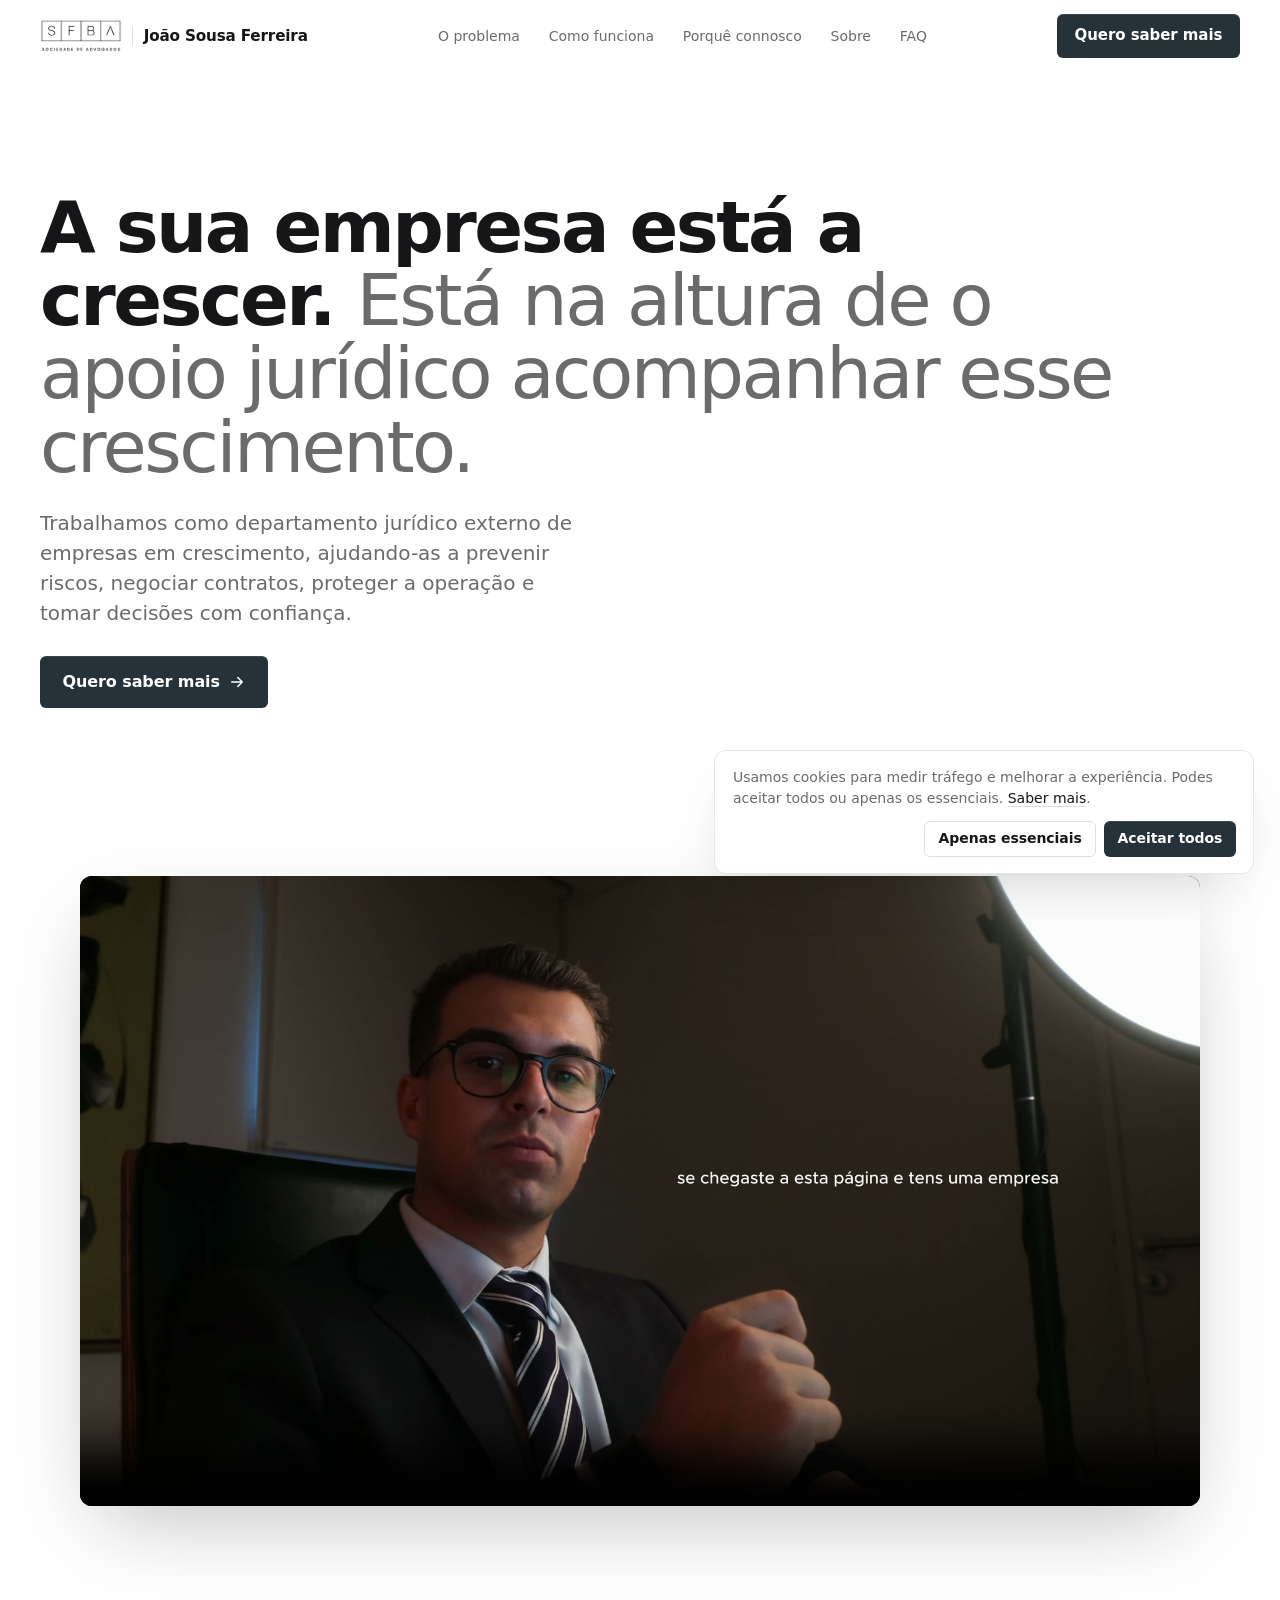
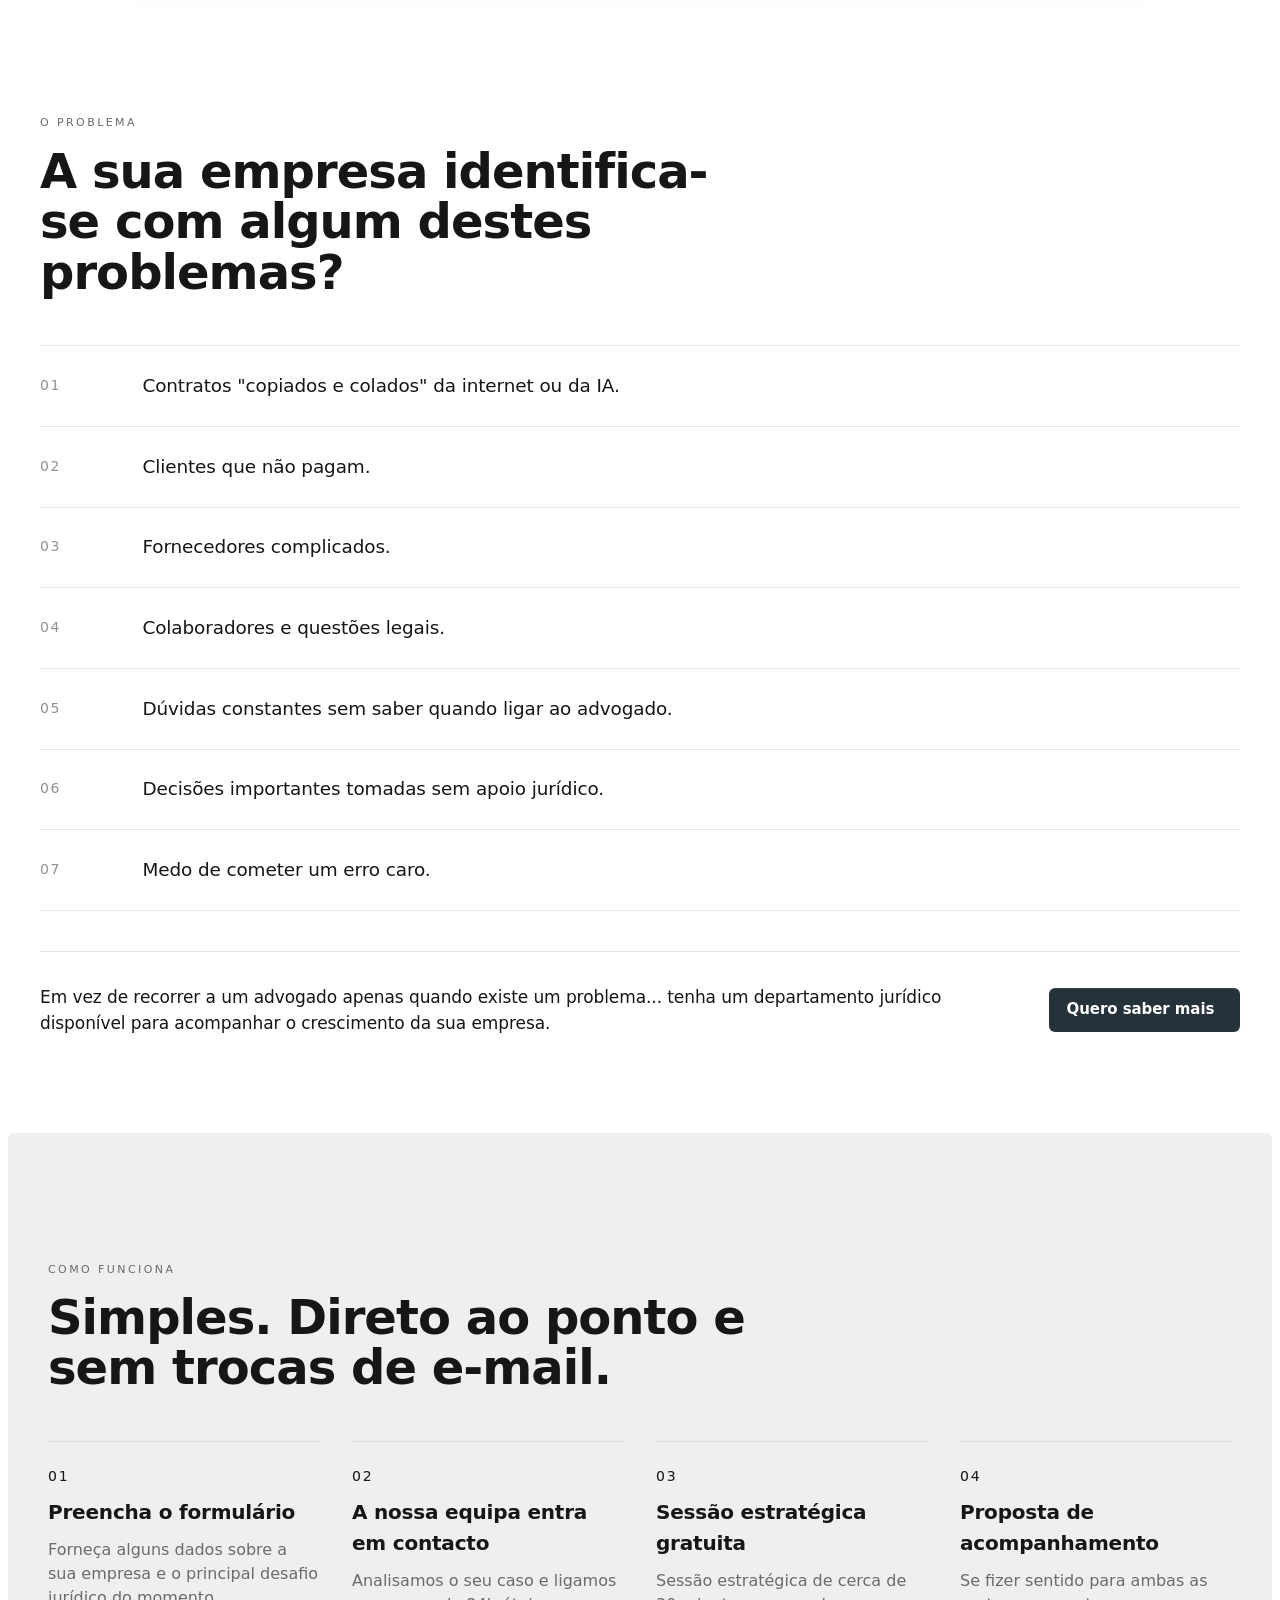
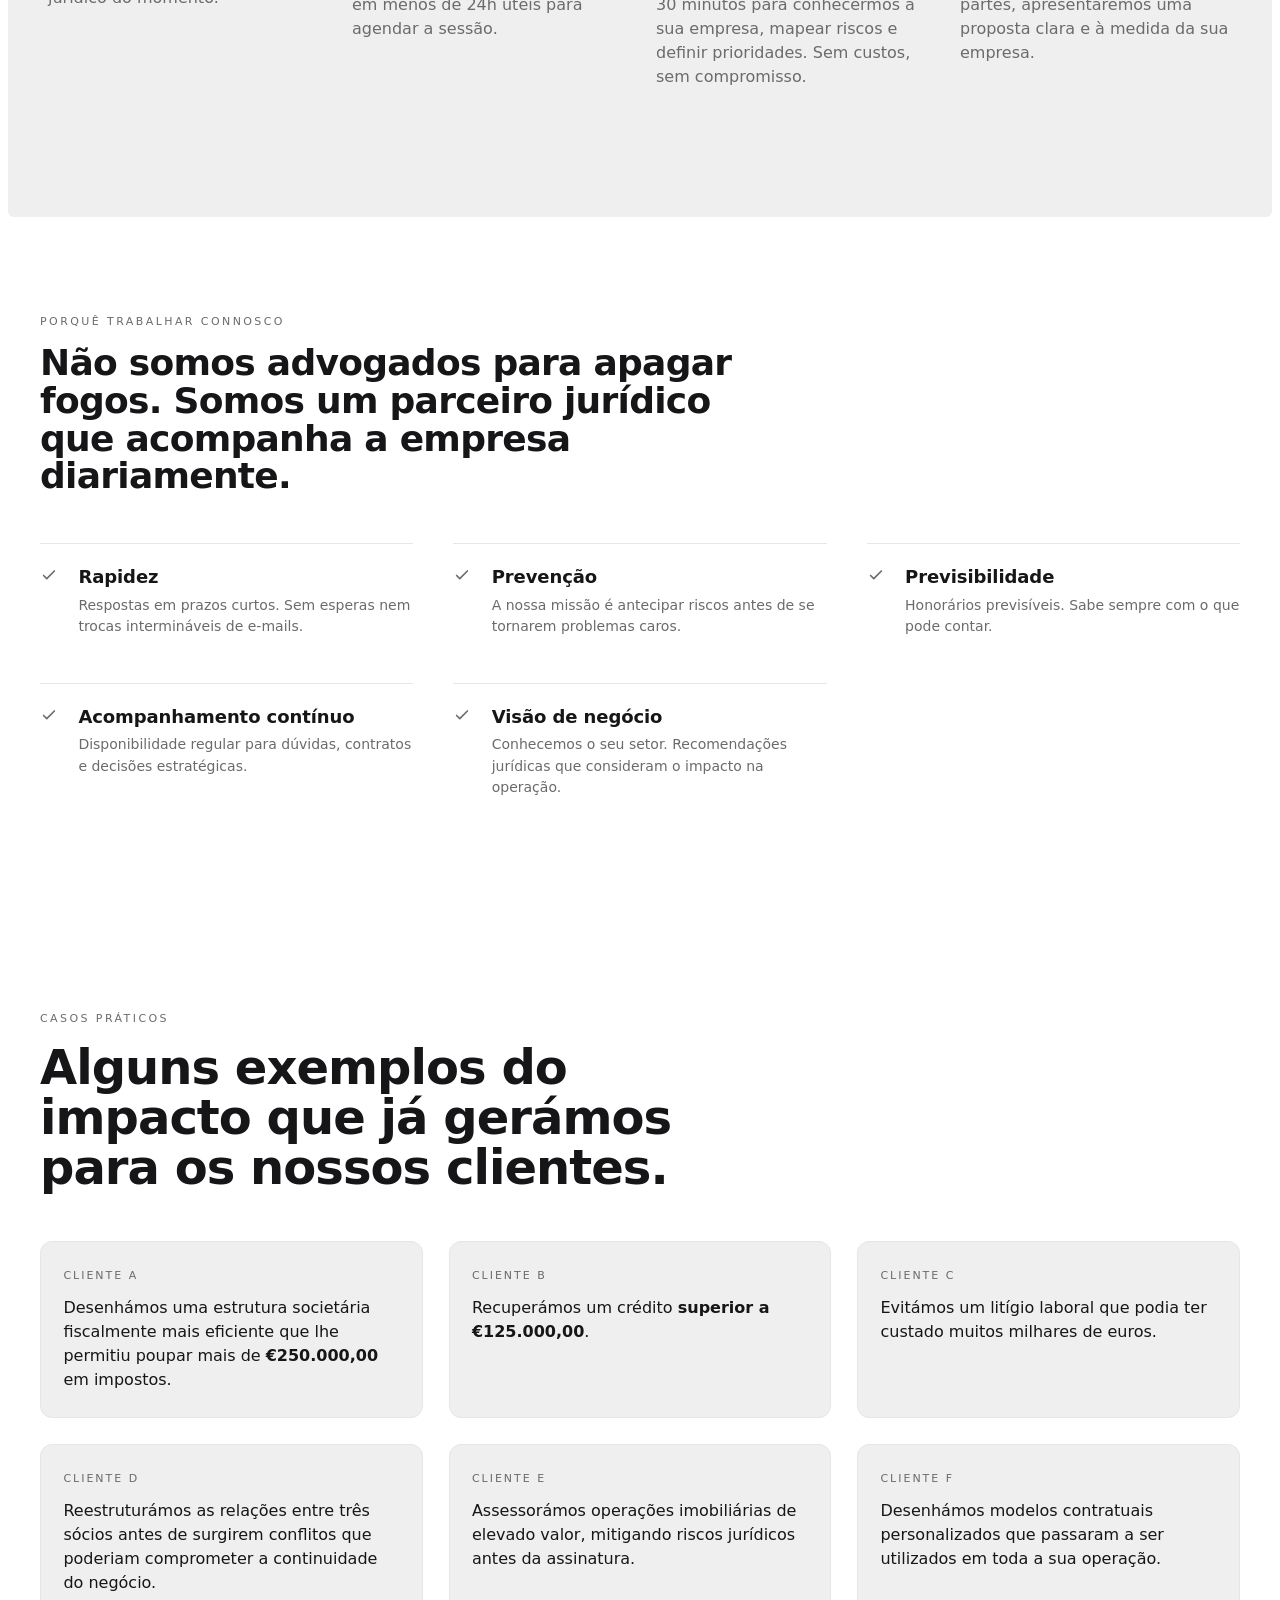
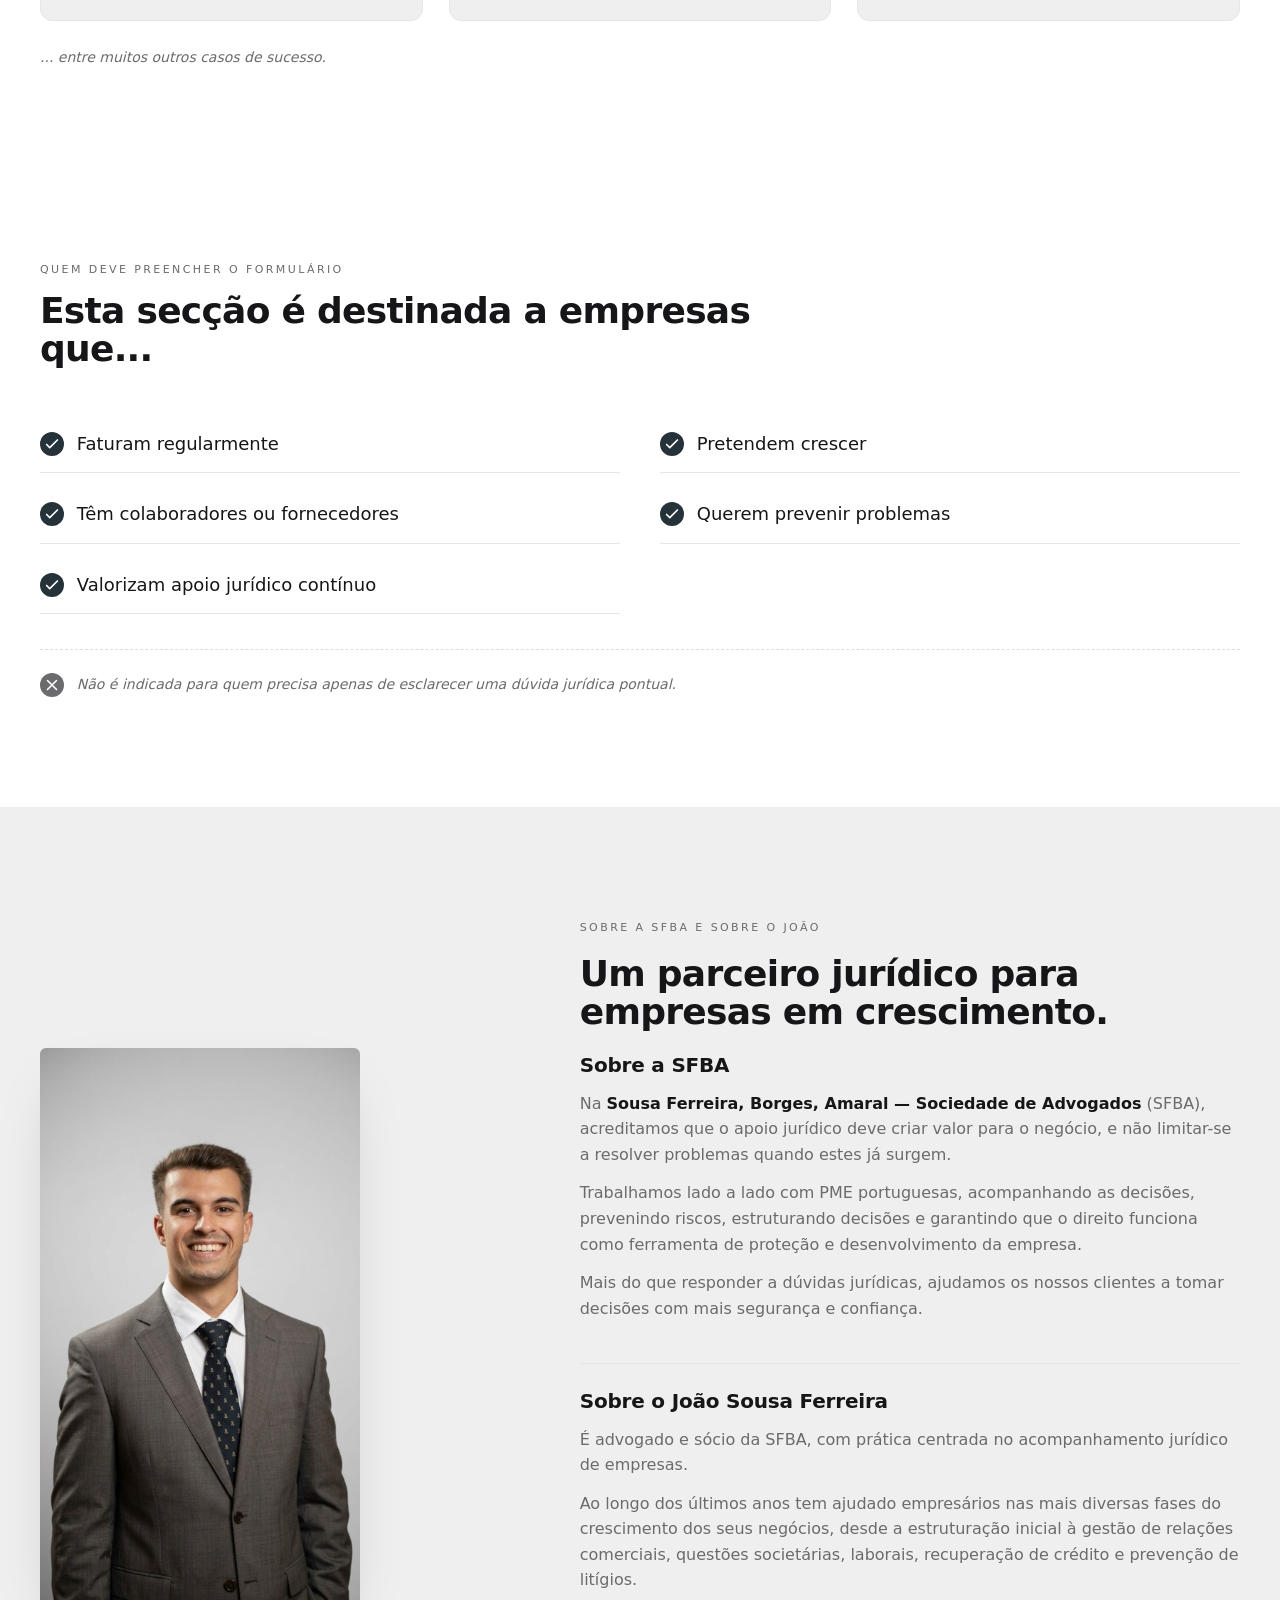
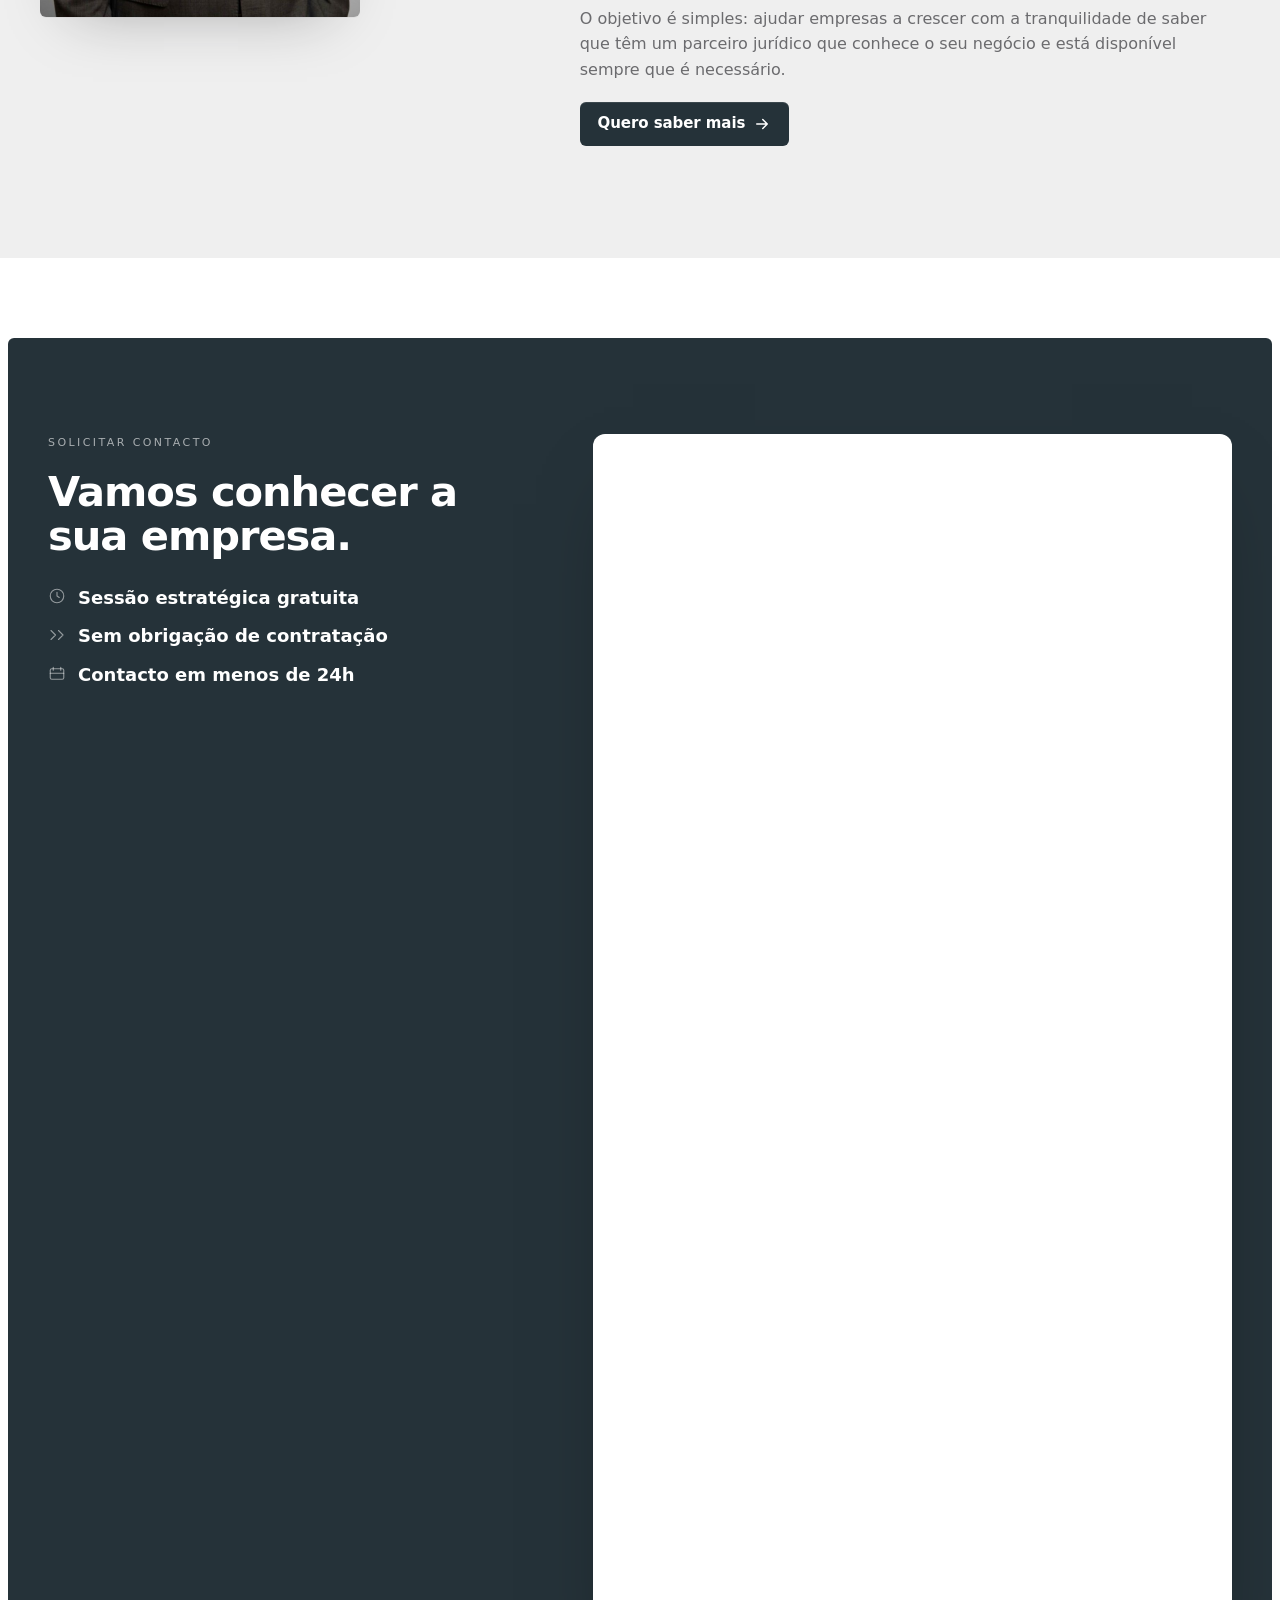
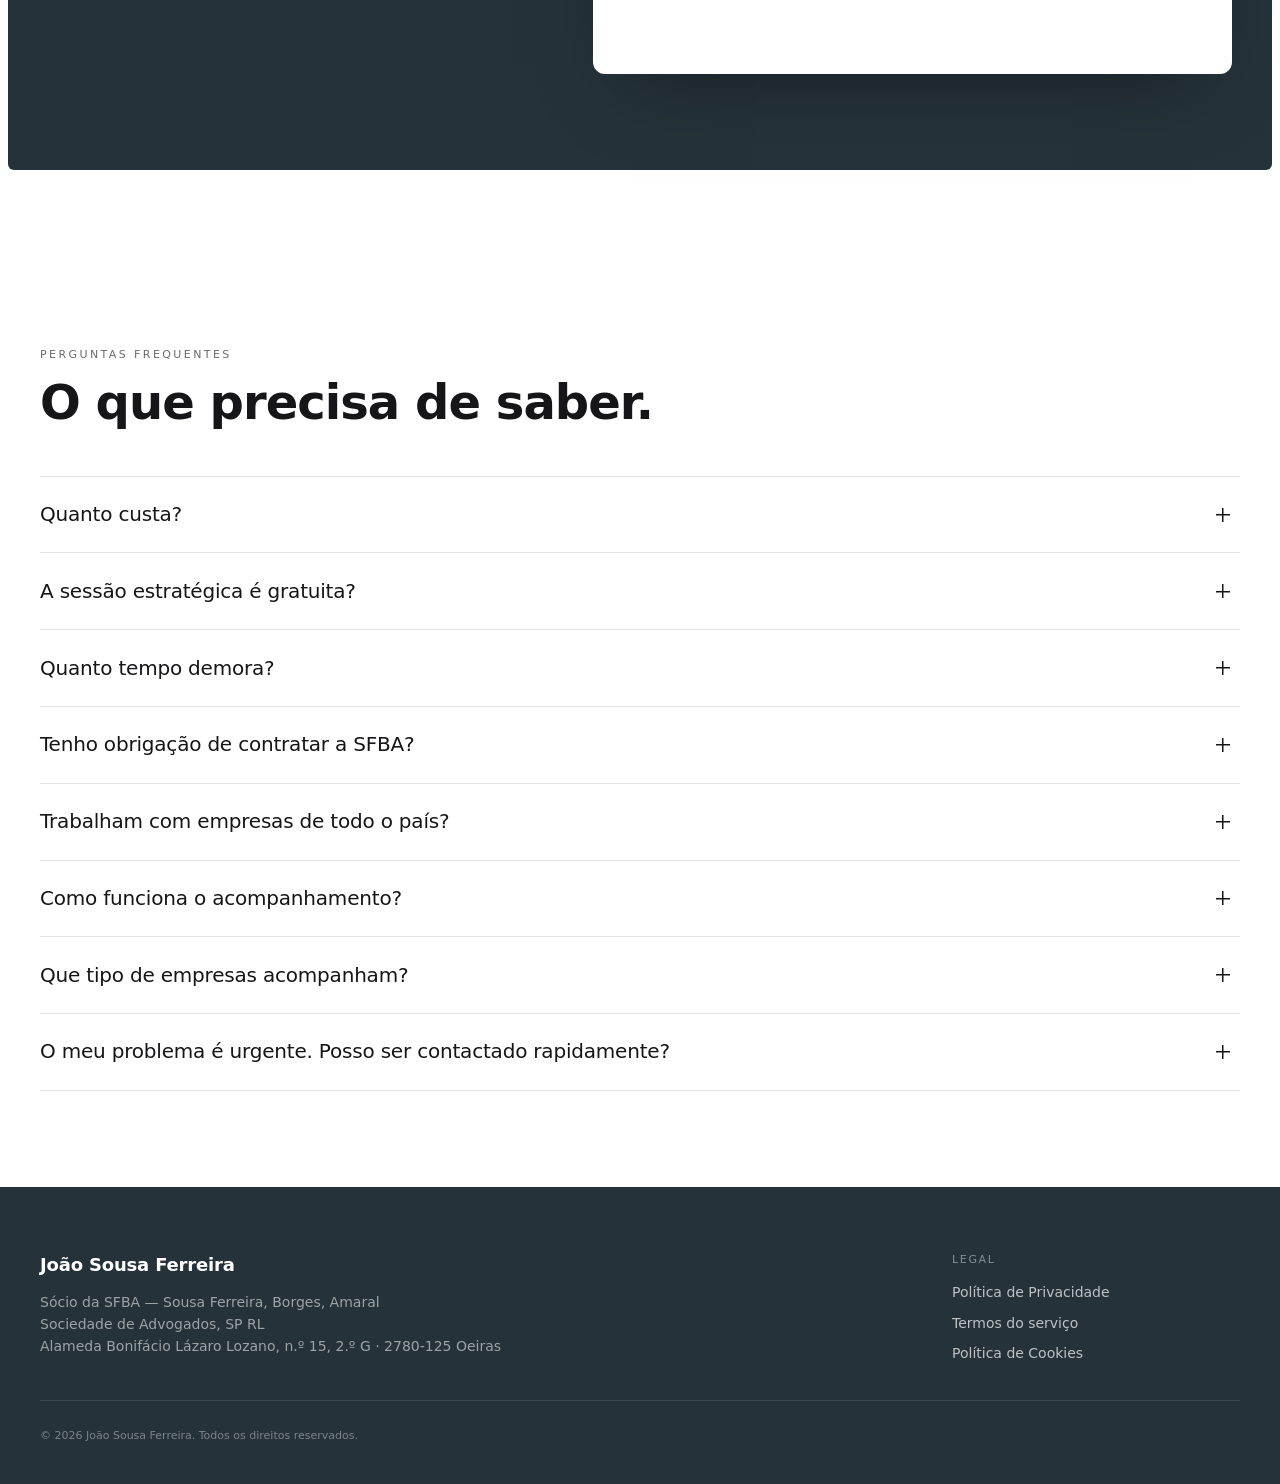
<file: index.html>
<!doctype html>
<html lang="pt-PT">
<head>
<meta charset="utf-8">
<meta name="viewport" content="width=device-width, initial-scale=1, viewport-fit=cover">
<meta name="theme-color" content="#161618">
<meta name="description" content="Departamento jurídico externo para PME em crescimento. Prevenimos riscos, negociamos contratos e protegemos a operação. Sessão estratégica gratuita — SFBA · Sociedade de Advogados.">
<title>SFBA | Departamento jurídico externo de PME</title>

<link rel="alternate" hreflang="pt-PT" href="https://empresas.sfba.pt/">
<link rel="alternate" hreflang="en" href="https://empresas.sfba.pt/en/">
<link rel="alternate" hreflang="x-default" href="https://empresas.sfba.pt/">
<link rel="canonical" href="https://empresas.sfba.pt/">

<!-- Meta Pixel Code -->
<script>
!function(f,b,e,v,n,t,s)
{if(f.fbq)return;n=f.fbq=function(){n.callMethod?
n.callMethod.apply(n,arguments):n.queue.push(arguments)};
if(!f._fbq)f._fbq=n;n.push=n;n.loaded=!0;n.version='2.0';
n.queue=[];t=b.createElement(e);t.async=!0;
t.src=v;s=b.getElementsByTagName(e)[0];
s.parentNode.insertBefore(t,s)}(window, document,'script',
'https://connect.facebook.net/en_US/fbevents.js');
fbq('init', '1609154350110510');
fbq('track', 'PageView');
</script>
<noscript><img height="1" width="1" style="display:none"
src="https://www.facebook.com/tr?id=1609154350110510&ev=PageView&noscript=1"
alt=""/></noscript>
<!-- End Meta Pixel Code -->

<!-- GHL External Tracking -->
<script
  src="https://link.msgsndr.com/js/external-tracking.js"
  data-tracking-id="tk_02d6a2314f5b4259b07c712576b630e6"
></script>
<!-- End GHL External Tracking -->

<link rel="preconnect" href="https://cdn.prod.website-files.com" crossorigin>
<link rel="preconnect" href="https://api.leadconnectorhq.com" crossorigin>
<link rel="preconnect" href="https://link.msgsndr.com" crossorigin>
<link rel="preload" as="font" type="font/woff2" crossorigin href="https://cdn.prod.website-files.com/6919d87fb59aea89ebd7268e/6919d880b59aea89ebd7285d_BDOGrotesk-Regular.woff2">
<link rel="preload" as="font" type="font/woff2" crossorigin href="https://cdn.prod.website-files.com/6919d87fb59aea89ebd7268e/6919d880b59aea89ebd7285b_BDOGrotesk-Bold.woff2">
<link rel="stylesheet" href="assets/styles.css?v=25">
</head>
<body>

<!-- ==========================================================
NAV — minimal, sticky on scroll
=========================================================== -->
<header class="nav" data-nav>
  <div class="nav__inner">
    <a class="nav__brand" href="#top" aria-label="SFBA — Sociedade de Advogados">
      <img src="assets/img/sfba-logo.png" alt="SFBA" class="nav__brand-mark nav__brand-mark--logo" width="140" height="58">
      <span class="nav__brand-divider" aria-hidden="true"></span>
      <span class="nav__brand-name">João Sousa Ferreira</span>
    </a>
    <nav class="nav__links" aria-label="Secções">
      <a href="#problema">O problema</a>
      <a href="#como-funciona">Como funciona</a>
      <a href="#porque-connosco">Porquê connosco</a>
      <a href="#sobre">Sobre</a>
      <a href="#faq">FAQ</a>
    </nav>
    <div class="nav__end">
      <a href="#formulario" class="btn btn--primary nav__cta" data-track="nav_cta_click">Quero saber mais</a>
    </div>
  </div>
</header>

<main id="top">

  <!-- ==========================================================
  01 · HERO — asymmetric split, content left, portrait right
  =========================================================== -->
  <section class="hero">
    <div class="hero__grid">

      <div class="hero__content">
        <h1 class="hero__headline">
          A sua empresa está a crescer. <span class="hero__headline-accent">Está na altura de o apoio jurídico acompanhar esse crescimento.</span>
        </h1>

        <p class="hero__sub">
          Trabalhamos como departamento jurídico externo de empresas em crescimento,
          ajudando-as a prevenir riscos, negociar contratos, proteger a operação e
          tomar decisões com confiança.
        </p>

        <div class="hero__actions">
          <a href="#formulario" class="btn btn--primary btn--lg" data-track="hero_cta_click">
            Quero saber mais
            <svg class="btn__arrow" width="18" height="18" viewBox="0 0 18 18" fill="none" aria-hidden="true">
              <path d="M3.75 9h10.5M9.75 4.5L14.25 9l-4.5 4.5" stroke="currentColor" stroke-width="1.5" stroke-linecap="round" stroke-linejoin="round"/>
            </svg>
          </a>
        </div>

      </div>

    </div>
  </section>

  <!-- ==========================================================
  01B · VSL — vídeo horizontal a seguir ao hero (peça central de conversão)
  =========================================================== -->
  <section class="vsl" aria-label="Vídeo de apresentação">
    <div class="vsl__inner">
      <video
        class="vsl__player"
        poster="assets/img/vsl-poster.jpg"
        controls
        preload="metadata"
        playsinline
        width="1920" height="1080">
        <source src="assets/video/vsl.mp4" type="video/mp4">
      </video>
    </div>
  </section>


  <!-- ==========================================================
  03 · O PROBLEMA — 7 sintomas típicos de empresas em crescimento
  =========================================================== -->
  <section class="problems" id="problema">
    <div class="container">
      <header class="section-head">
        <p class="eyebrow">O problema</p>
        <h2 class="section-title">A sua empresa identifica-se com algum destes problemas?</h2>
      </header>

      <ol class="problems__list" role="list">
        <li class="problems__item">
          <span class="problems__num">01</span>
          <p>Contratos "copiados e colados" da internet ou da IA.</p>
        </li>
        <li class="problems__item">
          <span class="problems__num">02</span>
          <p>Clientes que não pagam.</p>
        </li>
        <li class="problems__item">
          <span class="problems__num">03</span>
          <p>Fornecedores complicados.</p>
        </li>
        <li class="problems__item">
          <span class="problems__num">04</span>
          <p>Colaboradores e questões legais.</p>
        </li>
        <li class="problems__item">
          <span class="problems__num">05</span>
          <p>Dúvidas constantes sem saber quando ligar ao advogado.</p>
        </li>
        <li class="problems__item">
          <span class="problems__num">06</span>
          <p>Decisões importantes tomadas sem apoio jurídico.</p>
        </li>
        <li class="problems__item">
          <span class="problems__num">07</span>
          <p>Medo de cometer um erro caro.</p>
        </li>
      </ol>

      <!-- Fecho: reposiciona para "departamento jurídico contínuo" -->
      <div class="problems__cta">
        <p>Em vez de recorrer a um advogado apenas quando existe um problema... tenha um departamento jurídico disponível para acompanhar o crescimento da sua empresa.</p>
        <a href="#formulario" class="btn btn--primary" data-track="problems_cta_click">
          Quero saber mais
          <svg class="btn__arrow" width="18" height="18" viewBox="0 0 18 18" fill="none" aria-hidden="true">
            <path d="M3.75 9h10.5M9.75 4.5L14.25 9l-4.5 4.5" stroke="currentColor" stroke-width="1.5" stroke-linecap="round" stroke-linejoin="round"/>
          </svg>
        </a>
      </div>
    </div>
  </section>

  <!-- ==========================================================
  04 · COMO FUNCIONA — 4 passos com linha conectora
  =========================================================== -->
  <section class="howto" id="como-funciona">
    <div class="container">
      <div class="howto__content">
      <header class="section-head">
        <p class="eyebrow">Como funciona</p>
        <h2 class="section-title">Simples. Direto ao ponto e sem trocas de e-mail.</h2>
      </header>

      <ol class="howto__steps" role="list">
        <li class="howto__step">
          <span class="howto__num">01</span>
          <h3 class="howto__title">Preencha o formulário</h3>
          <p class="howto__desc">Forneça alguns dados sobre a sua empresa e o principal desafio jurídico do momento.</p>
        </li>
        <li class="howto__step">
          <span class="howto__num">02</span>
          <h3 class="howto__title">A nossa equipa entra em contacto</h3>
          <p class="howto__desc">Analisamos o seu caso e ligamos em menos de 24h úteis para agendar a sessão.</p>
        </li>
        <li class="howto__step">
          <span class="howto__num">03</span>
          <h3 class="howto__title">Sessão estratégica gratuita</h3>
          <p class="howto__desc">Sessão estratégica de cerca de 30 minutos para conhecermos a sua empresa, mapear riscos e definir prioridades. Sem custos, sem compromisso.</p>
        </li>
        <li class="howto__step">
          <span class="howto__num">04</span>
          <h3 class="howto__title">Proposta de acompanhamento</h3>
          <p class="howto__desc">Se fizer sentido para ambas as partes, apresentaremos uma proposta clara e à medida da sua empresa.</p>
        </li>
      </ol>
      </div>
    </div>
  </section>

  <!-- ==========================================================
  05 · PORQUÊ CONNOSCO — proposta de valor + 5 valores
  =========================================================== -->
  <section class="why-us" id="porque-connosco">
    <div class="container">
      <header class="section-head">
        <p class="eyebrow">Porquê trabalhar connosco</p>
        <h2 class="section-title section-title--tight">Não somos advogados para apagar fogos. Somos um parceiro jurídico que acompanha a empresa diariamente.</h2>
      </header>

      <ul class="why-us__values" role="list" aria-label="Os nossos valores">
        <li class="why-us__value">
          <span class="why-us__check" aria-hidden="true">
            <svg width="18" height="18" viewBox="0 0 20 20" fill="none"><path d="M4 10.5l3.5 3.5L16 5.5" stroke="currentColor" stroke-width="1.8" stroke-linecap="round" stroke-linejoin="round"/></svg>
          </span>
          <div>
            <strong>Rapidez</strong>
            <span>Respostas em prazos curtos. Sem esperas nem trocas intermináveis de e-mails.</span>
          </div>
        </li>
        <li class="why-us__value">
          <span class="why-us__check" aria-hidden="true">
            <svg width="18" height="18" viewBox="0 0 20 20" fill="none"><path d="M4 10.5l3.5 3.5L16 5.5" stroke="currentColor" stroke-width="1.8" stroke-linecap="round" stroke-linejoin="round"/></svg>
          </span>
          <div>
            <strong>Prevenção</strong>
            <span>A nossa missão é antecipar riscos antes de se tornarem problemas caros.</span>
          </div>
        </li>
        <li class="why-us__value">
          <span class="why-us__check" aria-hidden="true">
            <svg width="18" height="18" viewBox="0 0 20 20" fill="none"><path d="M4 10.5l3.5 3.5L16 5.5" stroke="currentColor" stroke-width="1.8" stroke-linecap="round" stroke-linejoin="round"/></svg>
          </span>
          <div>
            <strong>Previsibilidade</strong>
            <span>Honorários previsíveis. Sabe sempre com o que pode contar.</span>
          </div>
        </li>
        <li class="why-us__value">
          <span class="why-us__check" aria-hidden="true">
            <svg width="18" height="18" viewBox="0 0 20 20" fill="none"><path d="M4 10.5l3.5 3.5L16 5.5" stroke="currentColor" stroke-width="1.8" stroke-linecap="round" stroke-linejoin="round"/></svg>
          </span>
          <div>
            <strong>Acompanhamento contínuo</strong>
            <span>Disponibilidade regular para dúvidas, contratos e decisões estratégicas.</span>
          </div>
        </li>
        <li class="why-us__value">
          <span class="why-us__check" aria-hidden="true">
            <svg width="18" height="18" viewBox="0 0 20 20" fill="none"><path d="M4 10.5l3.5 3.5L16 5.5" stroke="currentColor" stroke-width="1.8" stroke-linecap="round" stroke-linejoin="round"/></svg>
          </span>
          <div>
            <strong>Visão de negócio</strong>
            <span>Conhecemos o seu setor. Recomendações jurídicas que consideram o impacto na operação.</span>
          </div>
        </li>
      </ul>
    </div>
  </section>

  <!-- ==========================================================
  06 · CASOS PRÁTICOS — impacto real com clientes
  =========================================================== -->
  <section class="cases" id="casos-praticos">
    <div class="container">
      <header class="section-head">
        <p class="eyebrow">Casos práticos</p>
        <h2 class="section-title">Alguns exemplos do impacto que já gerámos para os nossos clientes.</h2>
      </header>

      <ol class="cases__list" role="list">
        <li class="cases__item">
          <span class="cases__label">Cliente A</span>
          <p>Desenhámos uma estrutura societária fiscalmente mais eficiente que lhe permitiu poupar mais de <strong>€250.000,00</strong> em impostos.</p>
        </li>
        <li class="cases__item">
          <span class="cases__label">Cliente B</span>
          <p>Recuperámos um crédito <strong>superior a €125.000,00</strong>.</p>
        </li>
        <li class="cases__item">
          <span class="cases__label">Cliente C</span>
          <p>Evitámos um litígio laboral que podia ter custado muitos milhares de euros.</p>
        </li>
        <li class="cases__item">
          <span class="cases__label">Cliente D</span>
          <p>Reestruturámos as relações entre três sócios antes de surgirem conflitos que poderiam comprometer a continuidade do negócio.</p>
        </li>
        <li class="cases__item">
          <span class="cases__label">Cliente E</span>
          <p>Assessorámos operações imobiliárias de elevado valor, mitigando riscos jurídicos antes da assinatura.</p>
        </li>
        <li class="cases__item">
          <span class="cases__label">Cliente F</span>
          <p>Desenhámos modelos contratuais personalizados que passaram a ser utilizados em toda a sua operação.</p>
        </li>
      </ol>

      <p class="cases__more">... entre muitos outros casos de sucesso.</p>
    </div>
  </section>

  <!-- ==========================================================
  07 · QUEM DEVE PREENCHER — qualificação de leads
  =========================================================== -->
  <section class="qualify" id="quem-deve">
    <div class="container">
      <header class="section-head">
        <p class="eyebrow">Quem deve preencher o formulário</p>
        <h2 class="section-title section-title--tight">Esta secção é destinada a empresas que...</h2>
      </header>

      <ul class="qualify__list" role="list">
        <li class="qualify__item qualify__item--yes">
          <span class="qualify__mark" aria-hidden="true">
            <svg width="18" height="18" viewBox="0 0 20 20" fill="none"><path d="M4 10.5l3.5 3.5L16 5.5" stroke="currentColor" stroke-width="1.8" stroke-linecap="round" stroke-linejoin="round"/></svg>
          </span>
          <span>Faturam regularmente</span>
        </li>
        <li class="qualify__item qualify__item--yes">
          <span class="qualify__mark" aria-hidden="true">
            <svg width="18" height="18" viewBox="0 0 20 20" fill="none"><path d="M4 10.5l3.5 3.5L16 5.5" stroke="currentColor" stroke-width="1.8" stroke-linecap="round" stroke-linejoin="round"/></svg>
          </span>
          <span>Pretendem crescer</span>
        </li>
        <li class="qualify__item qualify__item--yes">
          <span class="qualify__mark" aria-hidden="true">
            <svg width="18" height="18" viewBox="0 0 20 20" fill="none"><path d="M4 10.5l3.5 3.5L16 5.5" stroke="currentColor" stroke-width="1.8" stroke-linecap="round" stroke-linejoin="round"/></svg>
          </span>
          <span>Têm colaboradores ou fornecedores</span>
        </li>
        <li class="qualify__item qualify__item--yes">
          <span class="qualify__mark" aria-hidden="true">
            <svg width="18" height="18" viewBox="0 0 20 20" fill="none"><path d="M4 10.5l3.5 3.5L16 5.5" stroke="currentColor" stroke-width="1.8" stroke-linecap="round" stroke-linejoin="round"/></svg>
          </span>
          <span>Querem prevenir problemas</span>
        </li>
        <li class="qualify__item qualify__item--yes">
          <span class="qualify__mark" aria-hidden="true">
            <svg width="18" height="18" viewBox="0 0 20 20" fill="none"><path d="M4 10.5l3.5 3.5L16 5.5" stroke="currentColor" stroke-width="1.8" stroke-linecap="round" stroke-linejoin="round"/></svg>
          </span>
          <span>Valorizam apoio jurídico contínuo</span>
        </li>
        <li class="qualify__item qualify__item--no">
          <span class="qualify__mark" aria-hidden="true">
            <svg width="18" height="18" viewBox="0 0 20 20" fill="none"><path d="M5 5l10 10M15 5L5 15" stroke="currentColor" stroke-width="1.8" stroke-linecap="round"/></svg>
          </span>
          <span>Não é indicada para quem precisa apenas de esclarecer uma dúvida jurídica pontual.</span>
        </li>
      </ul>
    </div>
  </section>

  <!-- ==========================================================
  08 · SOBRE — split, foto + bio
  =========================================================== -->
  <section class="about" id="sobre">
    <div class="about__grid">

      <div class="about__visual">
        <div class="portrait portrait--about">
          <div class="portrait__frame">
            <img
              src="assets/img/joao.jpg"
              srcset="assets/img/joao-md.jpg 457w, assets/img/joao.jpg 915w"
              sizes="(max-width: 960px) 80vw, 460px"
              alt="João Sousa Ferreira, advogado"
              class="portrait__img"
              width="915" height="1600"
              loading="lazy">
          </div>
        </div>
      </div>

      <div class="about__content">
        <p class="eyebrow">Sobre a SFBA e sobre o João</p>
        <h2 class="section-title section-title--tight">
          Um parceiro jurídico para empresas em crescimento.
        </h2>

        <!-- BLOCO 1 · SFBA -->
        <div class="about__block">
          <h3 class="about__block-title">Sobre a SFBA</h3>
          <p class="about__block-text">
            Na <strong>Sousa Ferreira, Borges, Amaral &mdash; Sociedade de Advogados</strong> (SFBA),
            acreditamos que o apoio jurídico deve criar valor para o negócio,
            e não limitar-se a resolver problemas quando estes já surgem.
          </p>
          <p class="about__block-text">
            Trabalhamos lado a lado com PME portuguesas, acompanhando as decisões,
            prevenindo riscos, estruturando decisões e garantindo que o direito
            funciona como ferramenta de proteção e desenvolvimento da empresa.
          </p>
          <p class="about__block-text">
            Mais do que responder a dúvidas jurídicas, ajudamos os nossos clientes
            a tomar decisões com mais segurança e confiança.
          </p>
        </div>

        <!-- BLOCO 2 · João -->
        <div class="about__block">
          <h3 class="about__block-title">Sobre o João Sousa Ferreira</h3>
          <p class="about__block-text">
            É advogado e sócio da SFBA, com prática centrada no acompanhamento
            jurídico de empresas.
          </p>
          <p class="about__block-text">
            Ao longo dos últimos anos tem ajudado empresários nas mais diversas
            fases do crescimento dos seus negócios, desde a estruturação inicial
            à gestão de relações comerciais, questões societárias, laborais,
            recuperação de crédito e prevenção de litígios.
          </p>
          <p class="about__block-text">
            O objetivo é simples: ajudar empresas a crescer com a tranquilidade
            de saber que têm um parceiro jurídico que conhece o seu negócio e
            está disponível sempre que é necessário.
          </p>
        </div>

        <a href="#formulario" class="btn btn--primary" data-track="about_cta_click">
          Quero saber mais
          <svg class="btn__arrow" width="18" height="18" viewBox="0 0 18 18" fill="none" aria-hidden="true">
            <path d="M3.75 9h10.5M9.75 4.5L14.25 9l-4.5 4.5" stroke="currentColor" stroke-width="1.5" stroke-linecap="round" stroke-linejoin="round"/>
          </svg>
        </a>
      </div>

    </div>
  </section>

  <!-- ==========================================================
  09 · FORMULÁRIO — embed GHL, peça central da conversão
  =========================================================== -->
  <section class="booking" id="formulario">
    <div class="booking__grid">
      <div class="booking__content">

      <aside class="booking__aside">
        <p class="eyebrow eyebrow--inverse">Solicitar contacto</p>
        <h2 class="booking__title">Vamos conhecer a sua empresa.</h2>

        <ul class="booking__bullets" role="list">
          <li>
            <svg width="18" height="18" viewBox="0 0 24 24" fill="none" stroke="currentColor" stroke-width="1.5" stroke-linecap="round" stroke-linejoin="round" aria-hidden="true"><circle cx="12" cy="12" r="9"/><path d="M12 7v5l3 2"/></svg>
            <div><strong>Sessão estratégica gratuita</strong></div>
          </li>
          <li>
            <svg width="18" height="18" viewBox="0 0 24 24" fill="none" stroke="currentColor" stroke-width="1.5" stroke-linecap="round" stroke-linejoin="round" aria-hidden="true"><path d="M4 6l6 6-6 6M14 6l6 6-6 6"/></svg>
            <div><strong>Sem obrigação de contratação</strong></div>
          </li>
          <li>
            <svg width="18" height="18" viewBox="0 0 24 24" fill="none" stroke="currentColor" stroke-width="1.5" stroke-linecap="round" stroke-linejoin="round" aria-hidden="true"><rect x="3" y="5" width="18" height="14" rx="2"/><path d="M7 3v4M17 3v4M3 11h18"/></svg>
            <div><strong>Contacto em menos de 24h</strong></div>
          </li>
        </ul>
      </aside>

      <!-- GHL — inline form embed. Leads vão diretos para GoHighLevel -->
      <div class="booking__form-embed" data-track-form>
        <iframe
          src="https://api.leadconnectorhq.com/widget/form/pN3DjJBdsDAEzfLIJol9"
          id="inline-pN3DjJBdsDAEzfLIJol9"
          data-layout="{'id':'INLINE'}"
          data-trigger-type="alwaysShow"
          data-trigger-value=""
          data-activation-type="alwaysActivated"
          data-activation-value=""
          data-deactivation-type="neverDeactivate"
          data-deactivation-value=""
          data-form-name="Leads"
          data-height="1225"
          data-layout-iframe-id="inline-pN3DjJBdsDAEzfLIJol9"
          data-form-id="pN3DjJBdsDAEzfLIJol9"
          title="Formulário — Solicitar contacto"></iframe>
      </div>
      </div>
    </div>
  </section>

  <!-- ==========================================================
  08 · FAQ — accordion clean, sem boxes
  =========================================================== -->
  <section class="faq" id="faq">
    <div class="container">
      <header class="section-head">
        <p class="eyebrow">Perguntas frequentes</p>
        <h2 class="section-title">O que precisa de saber.</h2>
      </header>

      <div class="faq__list">

        <details class="faq__item">
          <summary>Quanto custa?</summary>
          <div class="faq__answer">
            <p>A primeira sessão é totalmente gratuita. Caso, no final, concluamos que faz sentido trabalharmos em conjunto, apresentar-lhe-emos uma proposta adequada às necessidades da sua empresa, sem qualquer compromisso.</p>
          </div>
        </details>

        <details class="faq__item">
          <summary>A sessão estratégica é gratuita?</summary>
          <div class="faq__answer">
            <p>Sim. O objetivo da sessão é compreender a realidade da sua empresa, identificar os principais desafios jurídicos e perceber se podemos efetivamente ajudá-lo.</p>
          </div>
        </details>

        <details class="faq__item">
          <summary>Quanto tempo demora?</summary>
          <div class="faq__answer">
            <p>O preenchimento do formulário demora cerca de 1 minuto. Após a submissão, a nossa equipa analisará o pedido e entrará em contacto consigo. Caso exista enquadramento, será agendada uma sessão estratégica com duração aproximada de 30 minutos.</p>
          </div>
        </details>

        <details class="faq__item">
          <summary>Tenho obrigação de contratar a SFBA?</summary>
          <div class="faq__answer">
            <p>Não. A sessão estratégica não implica qualquer compromisso. Apenas apresentaremos uma proposta caso entendamos que podemos acrescentar valor ao seu negócio e só avançaremos se decidir trabalhar connosco.</p>
          </div>
        </details>

        <details class="faq__item">
          <summary>Trabalham com empresas de todo o país?</summary>
          <div class="faq__answer">
            <p>Sim. Acompanhamos empresas em todo o território nacional, presencialmente ou por videoconferência, consoante as necessidades de cada cliente.</p>
          </div>
        </details>

        <details class="faq__item">
          <summary>Como funciona o acompanhamento?</summary>
          <div class="faq__answer">
            <p>Depois da sessão estratégica, caso decida avançar, definimos a solução mais adequada para a sua empresa. O nosso objetivo é atuar como um parceiro jurídico de longo prazo, acompanhando o crescimento do negócio, prevenindo riscos e apoiando as decisões mais importantes.</p>
          </div>
        </details>

        <details class="faq__item">
          <summary>Que tipo de empresas acompanham?</summary>
          <div class="faq__answer">
            <p>Trabalhamos principalmente com pequenas e médias empresas que pretendem crescer de forma sustentada e valorizam um acompanhamento jurídico próximo, estratégico e contínuo.</p>
          </div>
        </details>

        <details class="faq__item">
          <summary>O meu problema é urgente. Posso ser contactado rapidamente?</summary>
          <div class="faq__answer">
            <p>Sim. Após recebermos o seu pedido, procuramos analisá-lo com a maior brevidade possível. Se a situação for urgente, indique-o no formulário para podermos dar-lhe a devida prioridade.</p>
          </div>
        </details>

      </div>
    </div>
  </section>


</main>

<!-- ==========================================================
FOOTER LEGAL
=========================================================== -->
<footer class="footer">
  <div class="footer__inner footer__inner--two">
    <div class="footer__col footer__col--brand">
      <span class="footer__brand">João Sousa Ferreira</span>
      <p class="footer__small">
        Sócio da SFBA &mdash; Sousa Ferreira, Borges, Amaral<br>
        Sociedade de Advogados, SP RL<br>
        Alameda Bonifácio Lázaro Lozano, n.º&nbsp;15, 2.º&nbsp;G &middot; 2780-125 Oeiras
      </p>
    </div>

    <div class="footer__col">
      <span class="footer__heading">Legal</span>
      <a href="#privacidade">Política de Privacidade</a>
      <a href="#termos">Termos do serviço</a>
      <a href="#cookies">Política de Cookies</a>
    </div>
  </div>
  <p class="footer__copy">&copy; <span data-year></span> João Sousa Ferreira. Todos os direitos reservados.</p>
</footer>

<!-- Sticky CTA — visível ao scroll -->
<a href="#formulario" class="sticky-cta" data-sticky-cta data-track="sticky_cta_click" aria-label="Solicitar contacto">
  <span>Quero saber mais</span>
  <svg width="16" height="16" viewBox="0 0 18 18" fill="none" aria-hidden="true">
    <path d="M3.75 9h10.5M9.75 4.5L14.25 9l-4.5 4.5" stroke="currentColor" stroke-width="1.6" stroke-linecap="round" stroke-linejoin="round"/>
  </svg>
</a>

<!-- Cookie banner (RGPD) — Consent Mode v2 -->
<aside class="cookie" data-cookie hidden role="region" aria-label="Consentimento de cookies">
  <p>
    Usamos cookies para medir tráfego e melhorar a experiência. Podes aceitar todos
    ou apenas os essenciais. <a href="#cookies">Saber mais</a>.
  </p>
  <div class="cookie__actions">
    <button type="button" class="btn btn--ghost btn--sm" data-cookie-essential>Apenas essenciais</button>
    <button type="button" class="btn btn--primary btn--sm" data-cookie-accept>Aceitar todos</button>
  </div>
</aside>

<script src="assets/script.js?v=26" defer></script>
<script src="https://link.msgsndr.com/js/form_embed.js" async></script>
</body>
</html>
</file>
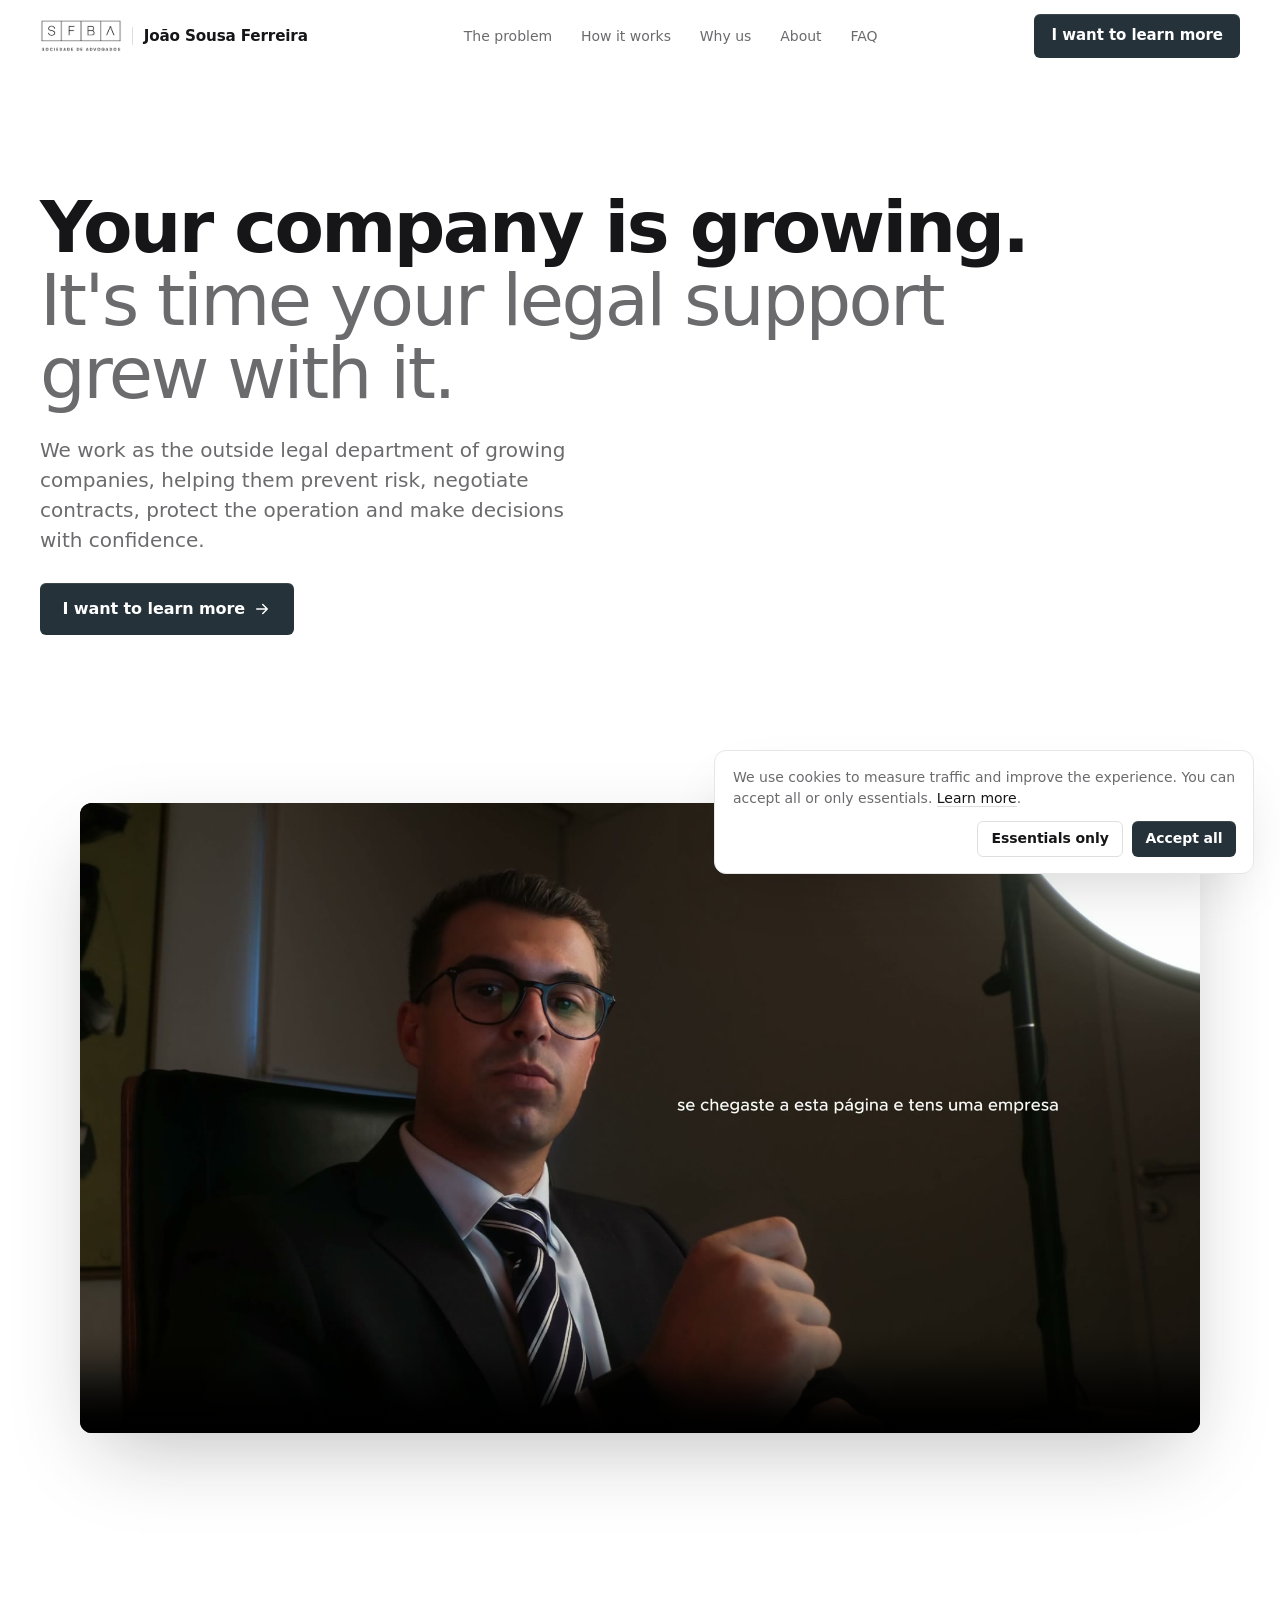
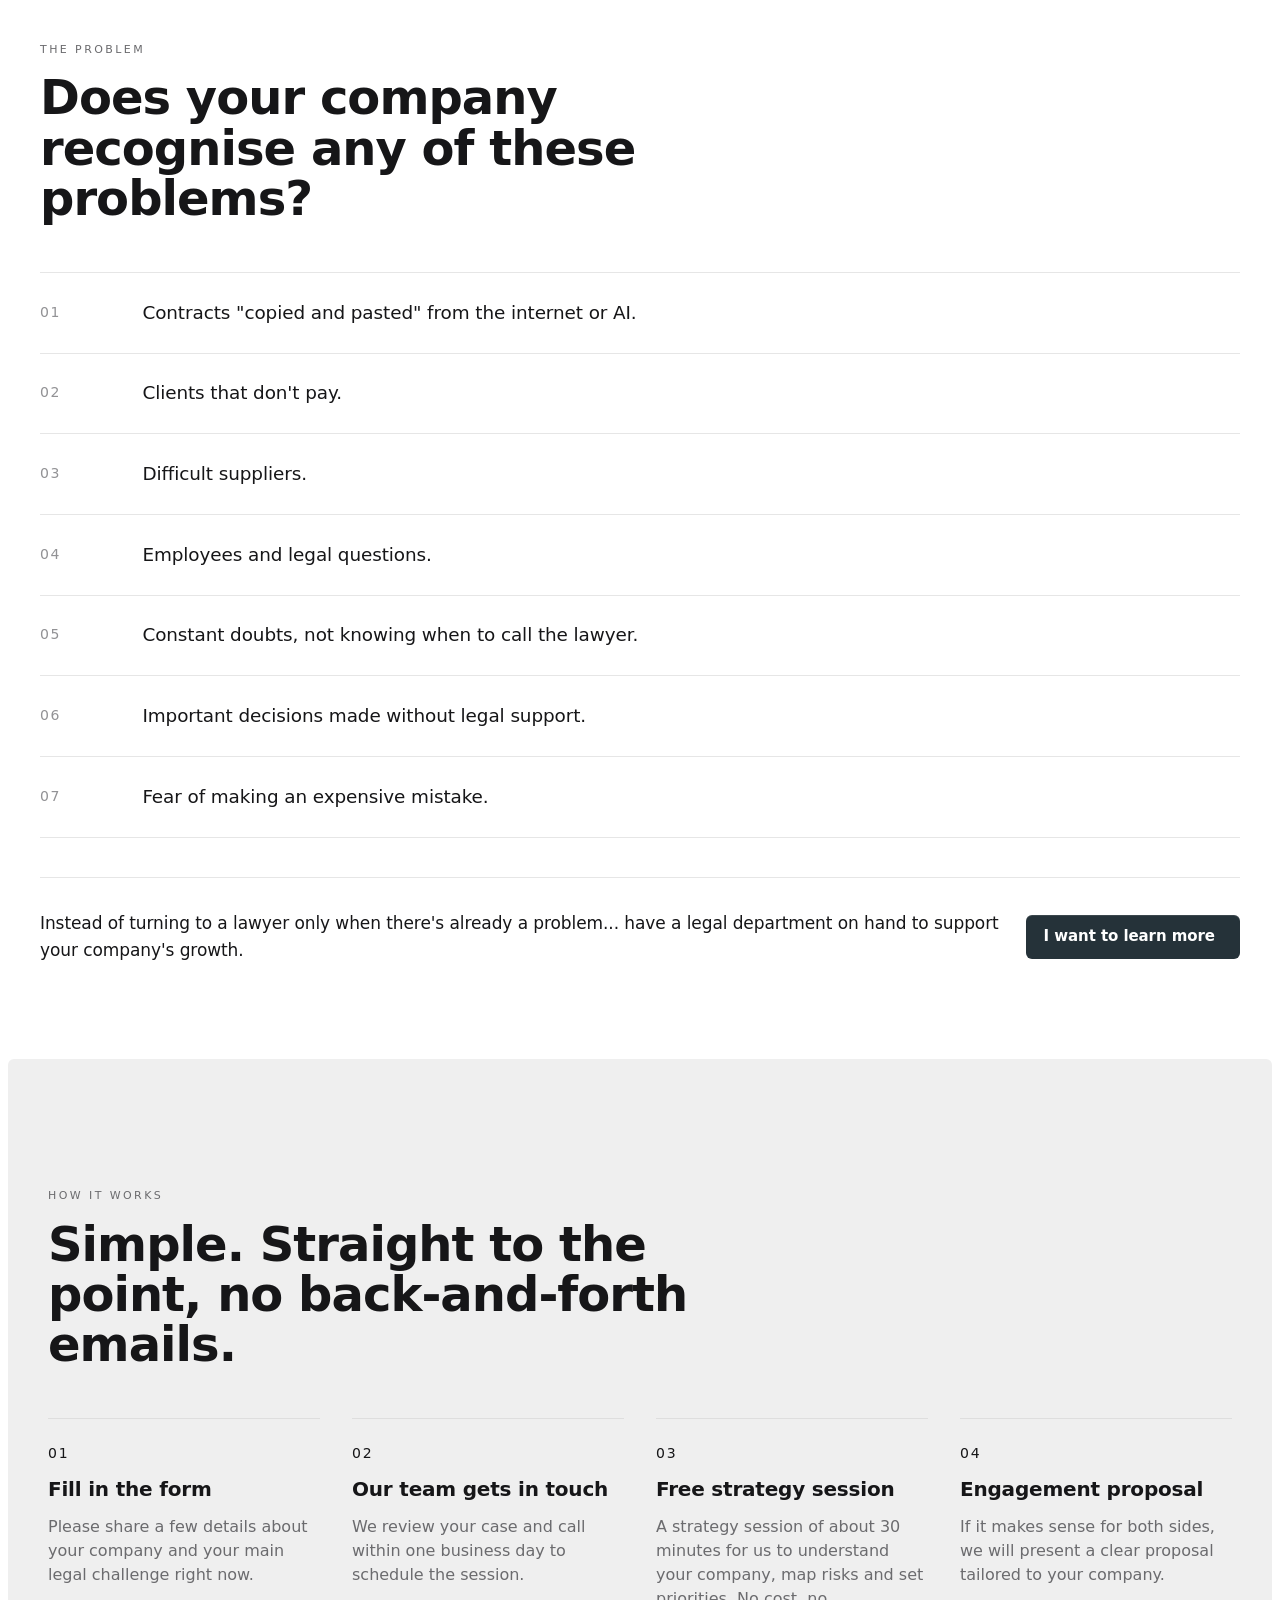
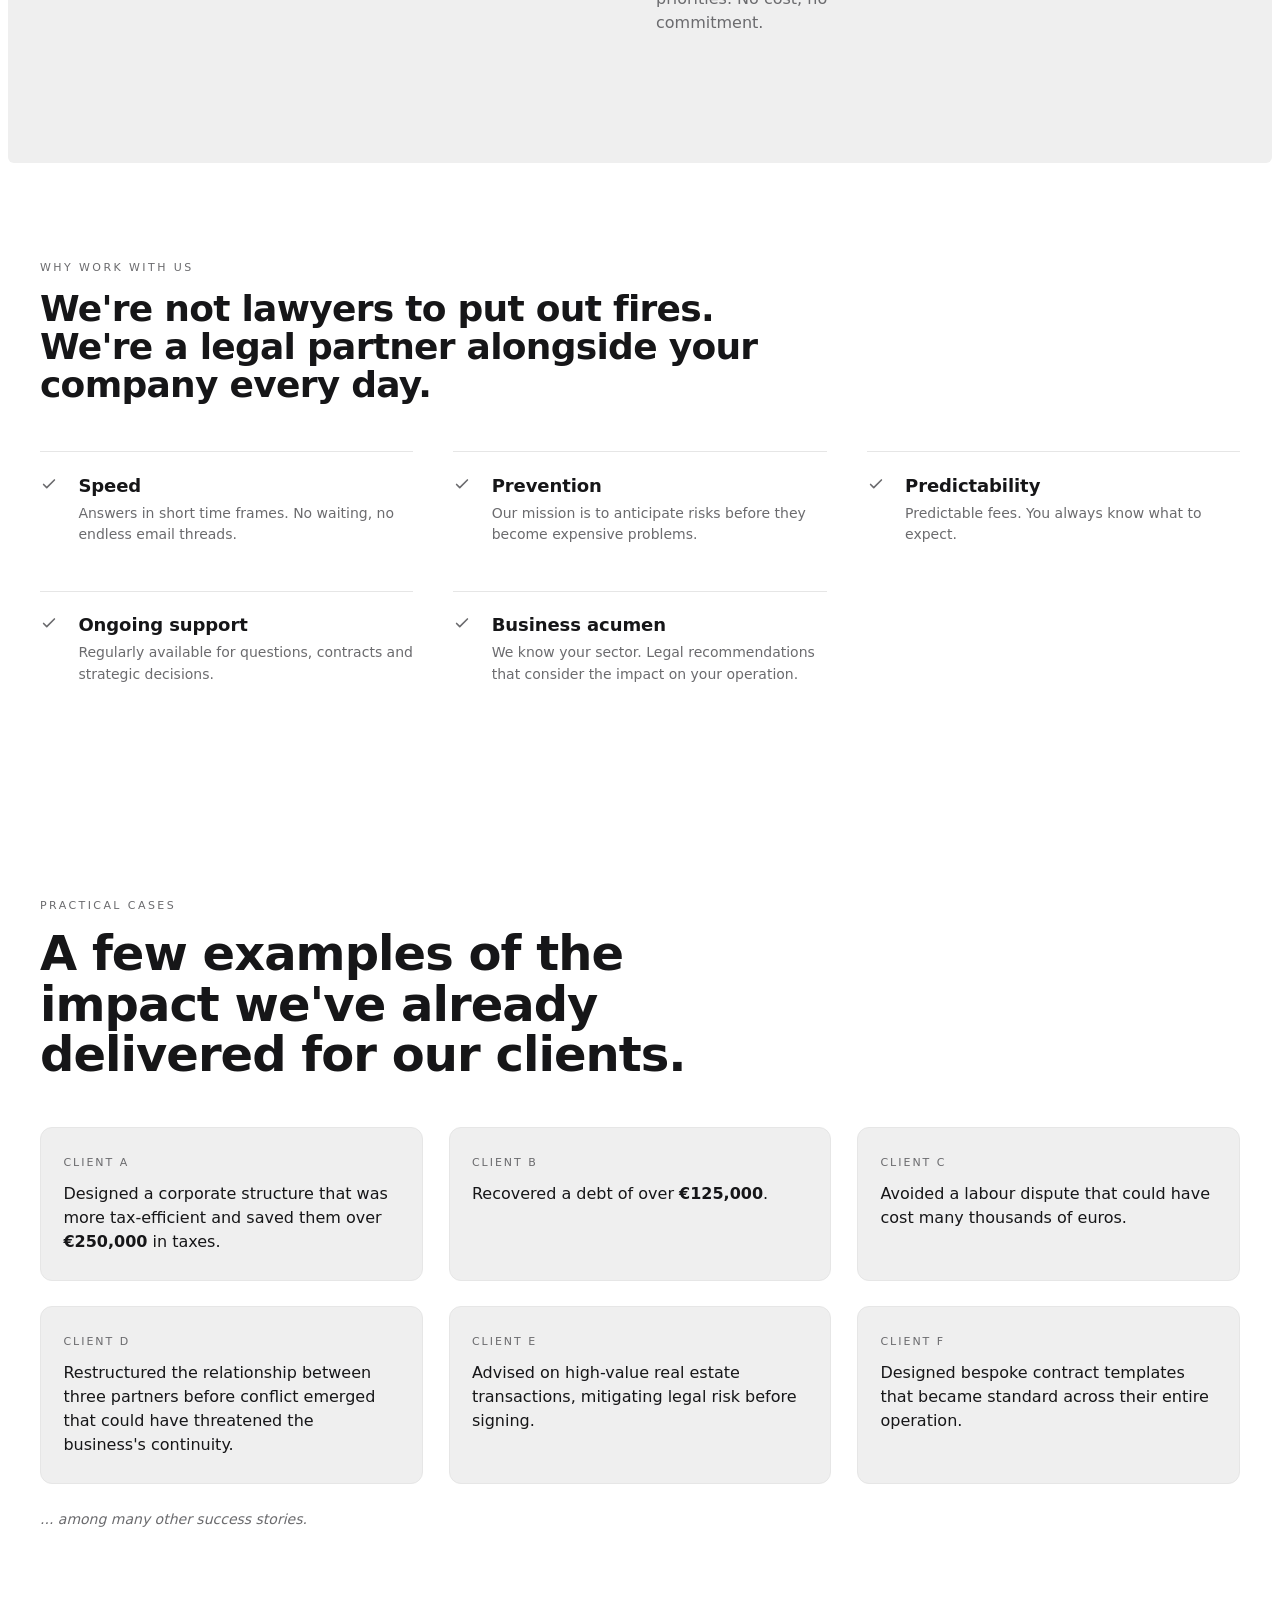
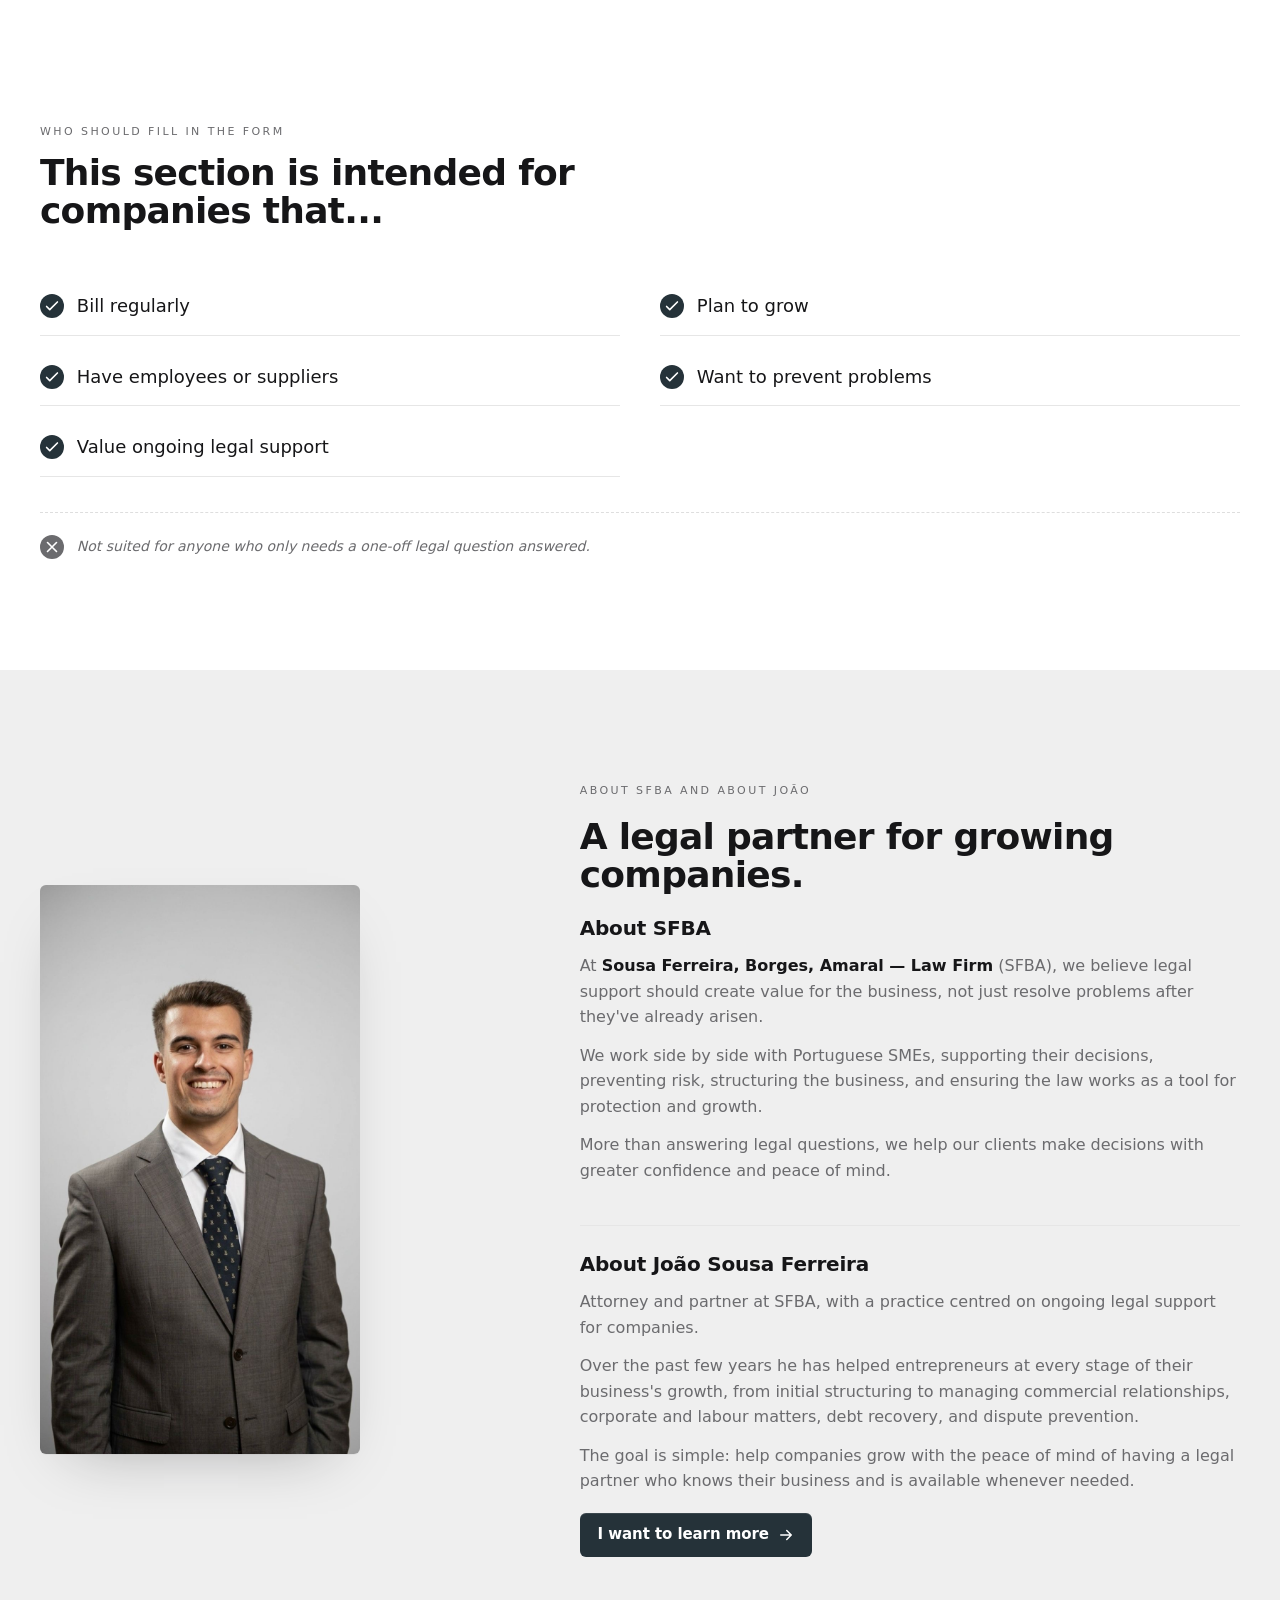
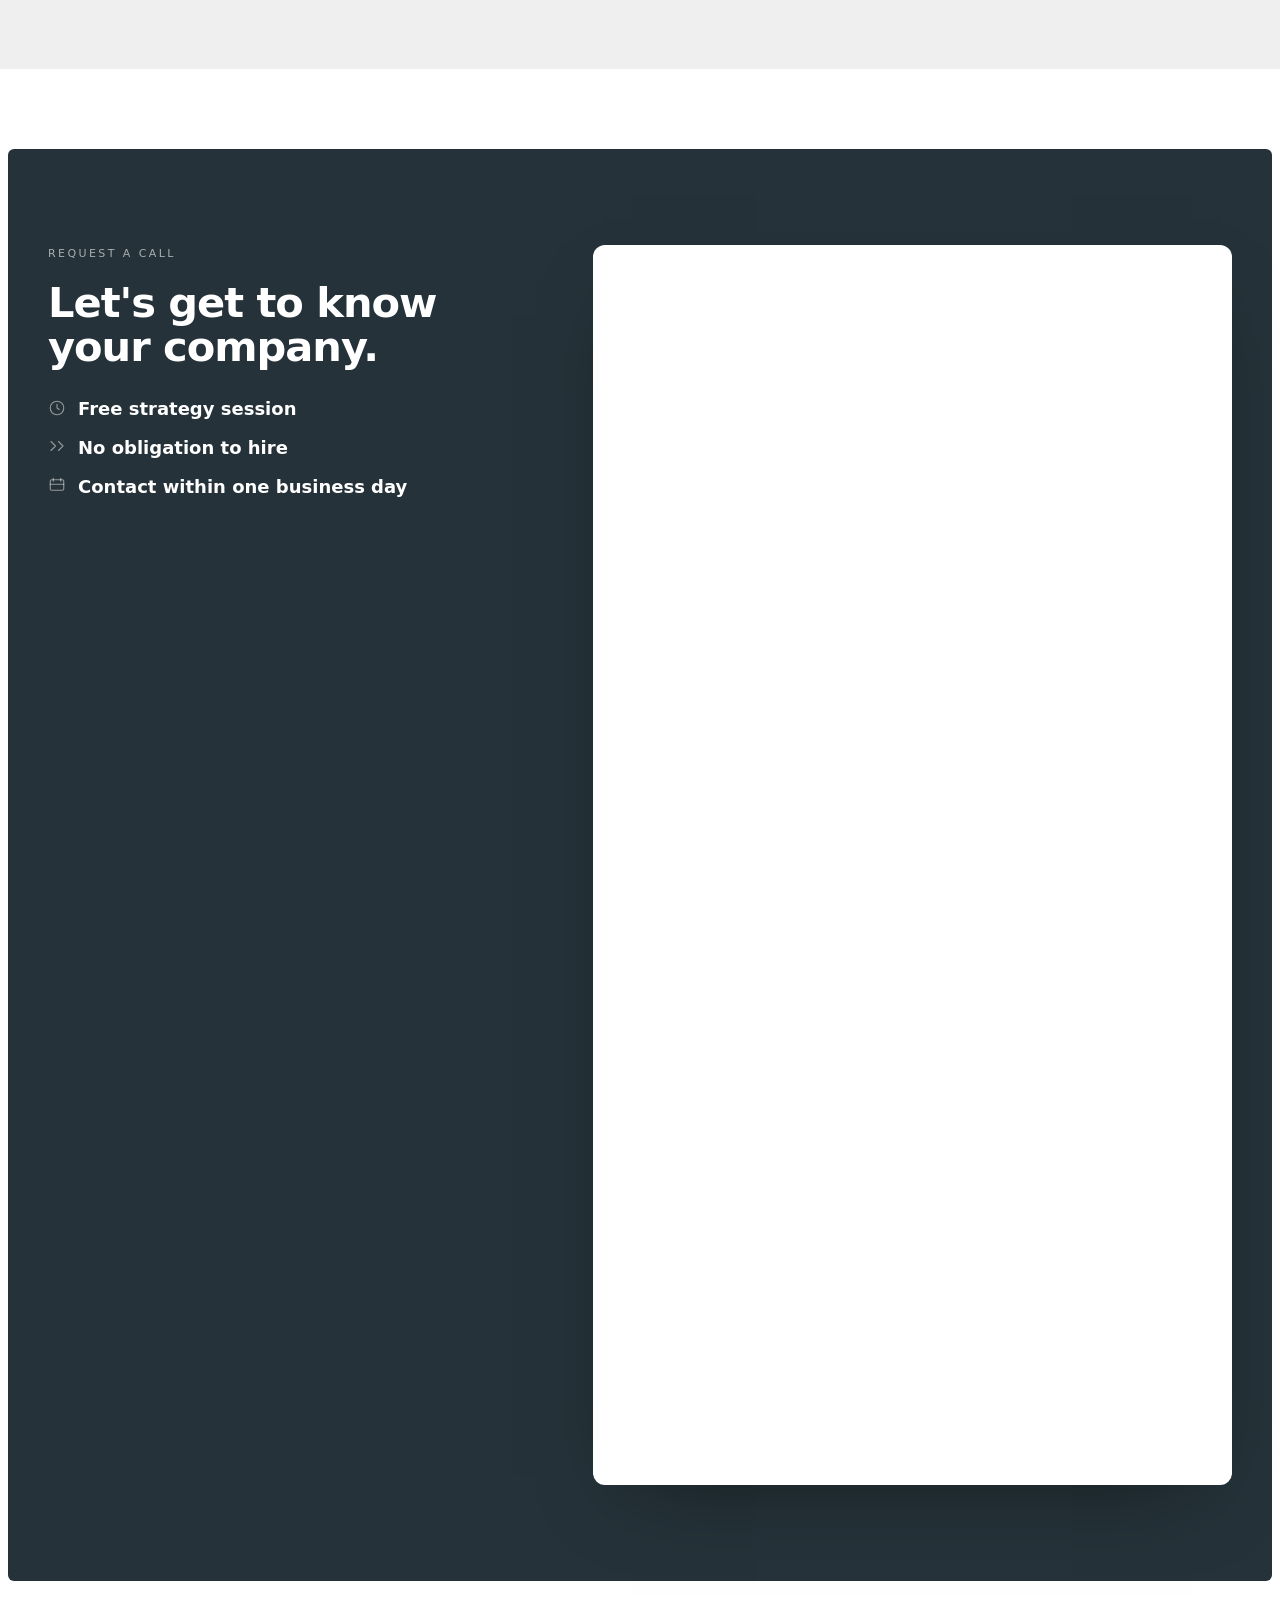
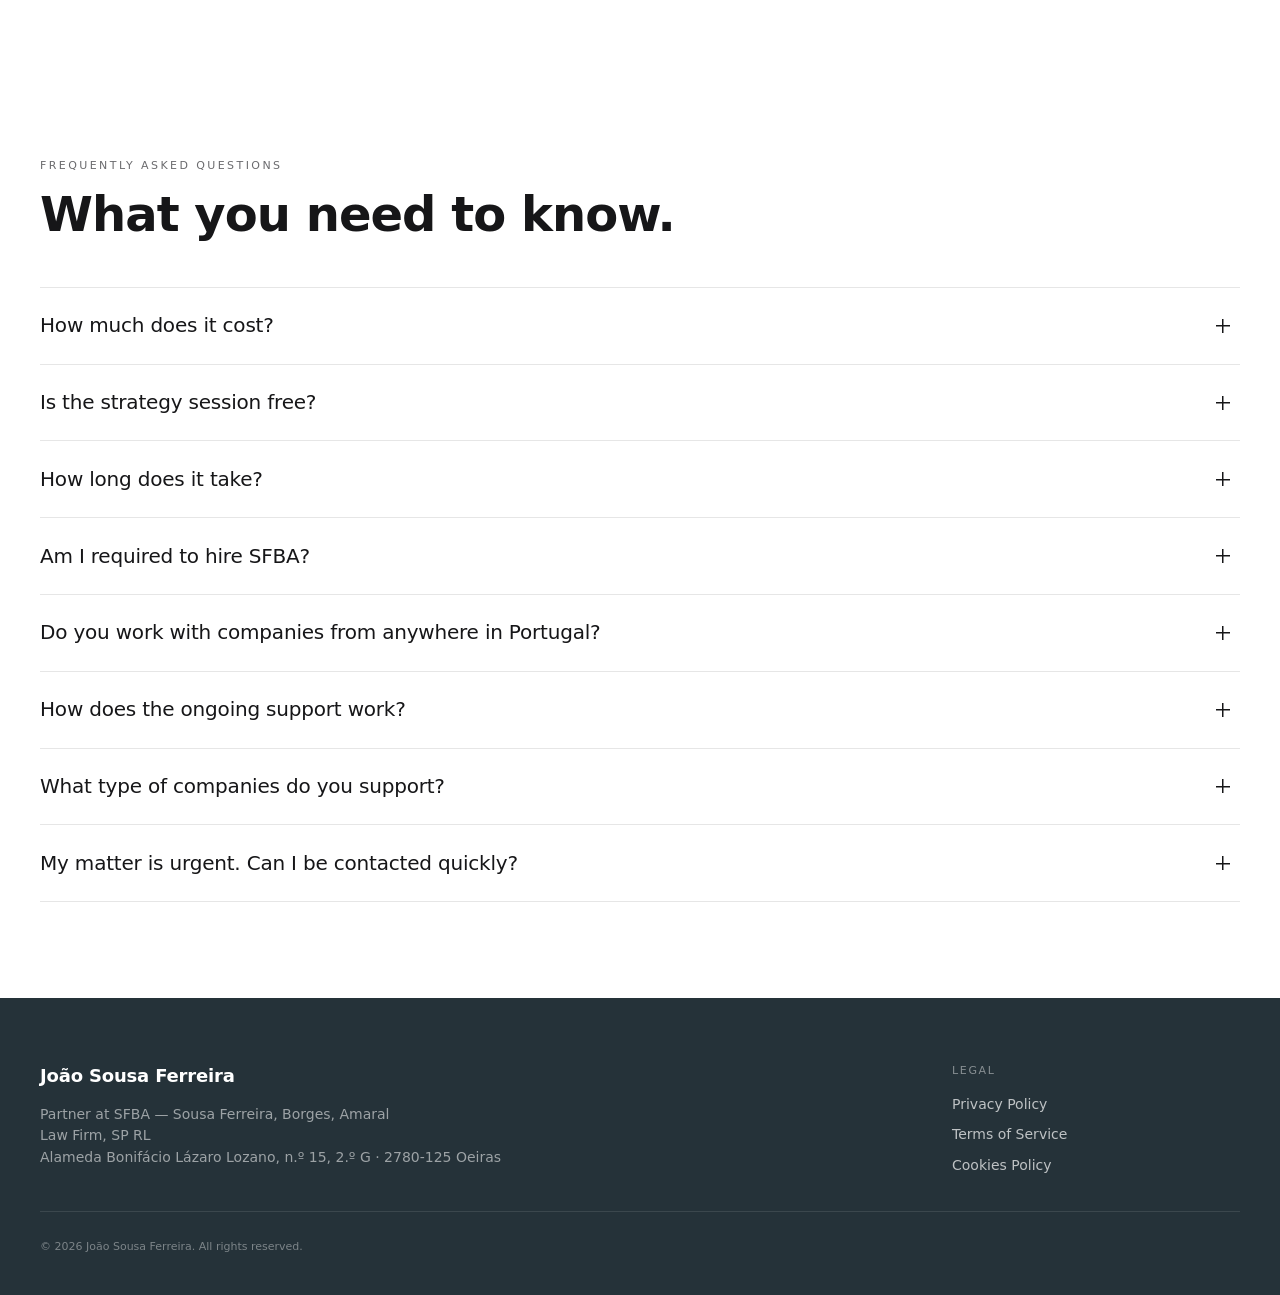
<file: en/index.html>
<!doctype html>
<html lang="en">
<head>
<meta charset="utf-8">
<meta name="viewport" content="width=device-width, initial-scale=1, viewport-fit=cover">
<meta name="theme-color" content="#161618">
<meta name="description" content="External legal department for growing SMEs. We prevent risk, negotiate contracts and protect the operation. Free strategy session — SFBA · Law Firm.">
<title>SFBA | Outside legal department for SMEs</title>

<link rel="alternate" hreflang="pt-PT" href="https://empresas.sfba.pt/">
<link rel="alternate" hreflang="en" href="https://empresas.sfba.pt/en/">
<link rel="alternate" hreflang="x-default" href="https://empresas.sfba.pt/">
<link rel="canonical" href="https://empresas.sfba.pt/en/">

<!-- Meta Pixel Code -->
<script>
!function(f,b,e,v,n,t,s)
{if(f.fbq)return;n=f.fbq=function(){n.callMethod?
n.callMethod.apply(n,arguments):n.queue.push(arguments)};
if(!f._fbq)f._fbq=n;n.push=n;n.loaded=!0;n.version='2.0';
n.queue=[];t=b.createElement(e);t.async=!0;
t.src=v;s=b.getElementsByTagName(e)[0];
s.parentNode.insertBefore(t,s)}(window, document,'script',
'https://connect.facebook.net/en_US/fbevents.js');
fbq('init', '1609154350110510');
fbq('track', 'PageView');
</script>
<noscript><img height="1" width="1" style="display:none"
src="https://www.facebook.com/tr?id=1609154350110510&ev=PageView&noscript=1"
alt=""/></noscript>
<!-- End Meta Pixel Code -->

<!-- GHL External Tracking -->
<script
  src="https://link.msgsndr.com/js/external-tracking.js"
  data-tracking-id="tk_02d6a2314f5b4259b07c712576b630e6"
></script>
<!-- End GHL External Tracking -->

<link rel="preconnect" href="https://cdn.prod.website-files.com" crossorigin>
<link rel="preconnect" href="https://api.leadconnectorhq.com" crossorigin>
<link rel="preconnect" href="https://link.msgsndr.com" crossorigin>
<link rel="preload" as="font" type="font/woff2" crossorigin href="https://cdn.prod.website-files.com/6919d87fb59aea89ebd7268e/6919d880b59aea89ebd7285d_BDOGrotesk-Regular.woff2">
<link rel="preload" as="font" type="font/woff2" crossorigin href="https://cdn.prod.website-files.com/6919d87fb59aea89ebd7268e/6919d880b59aea89ebd7285b_BDOGrotesk-Bold.woff2">
<link rel="stylesheet" href="/assets/styles.css?v=25">
</head>
<body>

<!-- ==========================================================
NAV
=========================================================== -->
<header class="nav" data-nav>
  <div class="nav__inner">
    <a class="nav__brand" href="#top" aria-label="SFBA — Law Firm">
      <img src="/assets/img/sfba-logo.png" alt="SFBA" class="nav__brand-mark nav__brand-mark--logo" width="140" height="58">
      <span class="nav__brand-divider" aria-hidden="true"></span>
      <span class="nav__brand-name">João Sousa Ferreira</span>
    </a>
    <nav class="nav__links" aria-label="Sections">
      <a href="#problema">The problem</a>
      <a href="#como-funciona">How it works</a>
      <a href="#porque-connosco">Why us</a>
      <a href="#sobre">About</a>
      <a href="#faq">FAQ</a>
    </nav>
    <div class="nav__end">
      <a href="#formulario" class="btn btn--primary nav__cta" data-track="nav_cta_click">I want to learn more</a>
    </div>
  </div>
</header>

<main id="top">

  <!-- ==========================================================
  01 · HERO
  =========================================================== -->
  <section class="hero">
    <div class="hero__grid">

      <div class="hero__content">
        <h1 class="hero__headline">
          Your company is growing. <span class="hero__headline-accent">It's time your legal support grew with it.</span>
        </h1>

        <p class="hero__sub">
          We work as the outside legal department of growing companies, helping them
          prevent risk, negotiate contracts, protect the operation and make
          decisions with confidence.
        </p>

        <div class="hero__actions">
          <a href="#formulario" class="btn btn--primary btn--lg" data-track="hero_cta_click">
            I want to learn more
            <svg class="btn__arrow" width="18" height="18" viewBox="0 0 18 18" fill="none" aria-hidden="true">
              <path d="M3.75 9h10.5M9.75 4.5L14.25 9l-4.5 4.5" stroke="currentColor" stroke-width="1.5" stroke-linecap="round" stroke-linejoin="round"/>
            </svg>
          </a>
        </div>

      </div>

    </div>
  </section>

  <!-- ==========================================================
  01B · VSL — horizontal intro video after hero (main conversion piece)
  =========================================================== -->
  <section class="vsl" aria-label="Introduction video">
    <div class="vsl__inner">
      <video
        class="vsl__player"
        poster="/assets/img/vsl-poster.jpg"
        controls
        preload="metadata"
        playsinline
        width="1920" height="1080">
        <source src="/assets/video/vsl.mp4" type="video/mp4">
      </video>
    </div>
  </section>

  <!-- ==========================================================
  03 · THE PROBLEM — 7 typical symptoms of growing companies
  =========================================================== -->
  <section class="problems" id="problema">
    <div class="container">
      <header class="section-head">
        <p class="eyebrow">The problem</p>
        <h2 class="section-title">Does your company recognise any of these problems?</h2>
      </header>

      <ol class="problems__list" role="list">
        <li class="problems__item">
          <span class="problems__num">01</span>
          <p>Contracts "copied and pasted" from the internet or AI.</p>
        </li>
        <li class="problems__item">
          <span class="problems__num">02</span>
          <p>Clients that don't pay.</p>
        </li>
        <li class="problems__item">
          <span class="problems__num">03</span>
          <p>Difficult suppliers.</p>
        </li>
        <li class="problems__item">
          <span class="problems__num">04</span>
          <p>Employees and legal questions.</p>
        </li>
        <li class="problems__item">
          <span class="problems__num">05</span>
          <p>Constant doubts, not knowing when to call the lawyer.</p>
        </li>
        <li class="problems__item">
          <span class="problems__num">06</span>
          <p>Important decisions made without legal support.</p>
        </li>
        <li class="problems__item">
          <span class="problems__num">07</span>
          <p>Fear of making an expensive mistake.</p>
        </li>
      </ol>

      <!-- Closing: reposition to "ongoing legal department" -->
      <div class="problems__cta">
        <p>Instead of turning to a lawyer only when there's already a problem... have a legal department on hand to support your company's growth.</p>
        <a href="#formulario" class="btn btn--primary" data-track="problems_cta_click">
          I want to learn more
          <svg class="btn__arrow" width="18" height="18" viewBox="0 0 18 18" fill="none" aria-hidden="true">
            <path d="M3.75 9h10.5M9.75 4.5L14.25 9l-4.5 4.5" stroke="currentColor" stroke-width="1.5" stroke-linecap="round" stroke-linejoin="round"/>
          </svg>
        </a>
      </div>
    </div>
  </section>

  <!-- ==========================================================
  04 · HOW IT WORKS — 4 steps
  =========================================================== -->
  <section class="howto" id="como-funciona">
    <div class="container">
      <div class="howto__content">
      <header class="section-head">
        <p class="eyebrow">How it works</p>
        <h2 class="section-title">Simple. Straight to the point, no back-and-forth emails.</h2>
      </header>

      <ol class="howto__steps" role="list">
        <li class="howto__step">
          <span class="howto__num">01</span>
          <h3 class="howto__title">Fill in the form</h3>
          <p class="howto__desc">Please share a few details about your company and your main legal challenge right now.</p>
        </li>
        <li class="howto__step">
          <span class="howto__num">02</span>
          <h3 class="howto__title">Our team gets in touch</h3>
          <p class="howto__desc">We review your case and call within one business day to schedule the session.</p>
        </li>
        <li class="howto__step">
          <span class="howto__num">03</span>
          <h3 class="howto__title">Free strategy session</h3>
          <p class="howto__desc">A strategy session of about 30 minutes for us to understand your company, map risks and set priorities. No cost, no commitment.</p>
        </li>
        <li class="howto__step">
          <span class="howto__num">04</span>
          <h3 class="howto__title">Engagement proposal</h3>
          <p class="howto__desc">If it makes sense for both sides, we will present a clear proposal tailored to your company.</p>
        </li>
      </ol>
      </div>
    </div>
  </section>

  <!-- ==========================================================
  05 · WHY US — value prop + 5 values
  =========================================================== -->
  <section class="why-us" id="porque-connosco">
    <div class="container">
      <header class="section-head">
        <p class="eyebrow">Why work with us</p>
        <h2 class="section-title section-title--tight">We're not lawyers to put out fires. We're a legal partner alongside your company every day.</h2>
      </header>

      <ul class="why-us__values" role="list" aria-label="Our values">
        <li class="why-us__value">
          <span class="why-us__check" aria-hidden="true">
            <svg width="18" height="18" viewBox="0 0 20 20" fill="none"><path d="M4 10.5l3.5 3.5L16 5.5" stroke="currentColor" stroke-width="1.8" stroke-linecap="round" stroke-linejoin="round"/></svg>
          </span>
          <div>
            <strong>Speed</strong>
            <span>Answers in short time frames. No waiting, no endless email threads.</span>
          </div>
        </li>
        <li class="why-us__value">
          <span class="why-us__check" aria-hidden="true">
            <svg width="18" height="18" viewBox="0 0 20 20" fill="none"><path d="M4 10.5l3.5 3.5L16 5.5" stroke="currentColor" stroke-width="1.8" stroke-linecap="round" stroke-linejoin="round"/></svg>
          </span>
          <div>
            <strong>Prevention</strong>
            <span>Our mission is to anticipate risks before they become expensive problems.</span>
          </div>
        </li>
        <li class="why-us__value">
          <span class="why-us__check" aria-hidden="true">
            <svg width="18" height="18" viewBox="0 0 20 20" fill="none"><path d="M4 10.5l3.5 3.5L16 5.5" stroke="currentColor" stroke-width="1.8" stroke-linecap="round" stroke-linejoin="round"/></svg>
          </span>
          <div>
            <strong>Predictability</strong>
            <span>Predictable fees. You always know what to expect.</span>
          </div>
        </li>
        <li class="why-us__value">
          <span class="why-us__check" aria-hidden="true">
            <svg width="18" height="18" viewBox="0 0 20 20" fill="none"><path d="M4 10.5l3.5 3.5L16 5.5" stroke="currentColor" stroke-width="1.8" stroke-linecap="round" stroke-linejoin="round"/></svg>
          </span>
          <div>
            <strong>Ongoing support</strong>
            <span>Regularly available for questions, contracts and strategic decisions.</span>
          </div>
        </li>
        <li class="why-us__value">
          <span class="why-us__check" aria-hidden="true">
            <svg width="18" height="18" viewBox="0 0 20 20" fill="none"><path d="M4 10.5l3.5 3.5L16 5.5" stroke="currentColor" stroke-width="1.8" stroke-linecap="round" stroke-linejoin="round"/></svg>
          </span>
          <div>
            <strong>Business acumen</strong>
            <span>We know your sector. Legal recommendations that consider the impact on your operation.</span>
          </div>
        </li>
      </ul>
    </div>
  </section>

  <!-- ==========================================================
  06 · PRACTICAL CASES — real impact with clients
  =========================================================== -->
  <section class="cases" id="casos-praticos">
    <div class="container">
      <header class="section-head">
        <p class="eyebrow">Practical cases</p>
        <h2 class="section-title">A few examples of the impact we've already delivered for our clients.</h2>
      </header>

      <ol class="cases__list" role="list">
        <li class="cases__item">
          <span class="cases__label">Client A</span>
          <p>Designed a corporate structure that was more tax-efficient and saved them over <strong>€250,000</strong> in taxes.</p>
        </li>
        <li class="cases__item">
          <span class="cases__label">Client B</span>
          <p>Recovered a debt of over <strong>€125,000</strong>.</p>
        </li>
        <li class="cases__item">
          <span class="cases__label">Client C</span>
          <p>Avoided a labour dispute that could have cost many thousands of euros.</p>
        </li>
        <li class="cases__item">
          <span class="cases__label">Client D</span>
          <p>Restructured the relationship between three partners before conflict emerged that could have threatened the business's continuity.</p>
        </li>
        <li class="cases__item">
          <span class="cases__label">Client E</span>
          <p>Advised on high-value real estate transactions, mitigating legal risk before signing.</p>
        </li>
        <li class="cases__item">
          <span class="cases__label">Client F</span>
          <p>Designed bespoke contract templates that became standard across their entire operation.</p>
        </li>
      </ol>

      <p class="cases__more">... among many other success stories.</p>
    </div>
  </section>

  <!-- ==========================================================
  07 · WHO SHOULD FILL THE FORM — lead qualification
  =========================================================== -->
  <section class="qualify" id="quem-deve">
    <div class="container">
      <header class="section-head">
        <p class="eyebrow">Who should fill in the form</p>
        <h2 class="section-title section-title--tight">This section is intended for companies that...</h2>
      </header>

      <ul class="qualify__list" role="list">
        <li class="qualify__item qualify__item--yes">
          <span class="qualify__mark" aria-hidden="true">
            <svg width="18" height="18" viewBox="0 0 20 20" fill="none"><path d="M4 10.5l3.5 3.5L16 5.5" stroke="currentColor" stroke-width="1.8" stroke-linecap="round" stroke-linejoin="round"/></svg>
          </span>
          <span>Bill regularly</span>
        </li>
        <li class="qualify__item qualify__item--yes">
          <span class="qualify__mark" aria-hidden="true">
            <svg width="18" height="18" viewBox="0 0 20 20" fill="none"><path d="M4 10.5l3.5 3.5L16 5.5" stroke="currentColor" stroke-width="1.8" stroke-linecap="round" stroke-linejoin="round"/></svg>
          </span>
          <span>Plan to grow</span>
        </li>
        <li class="qualify__item qualify__item--yes">
          <span class="qualify__mark" aria-hidden="true">
            <svg width="18" height="18" viewBox="0 0 20 20" fill="none"><path d="M4 10.5l3.5 3.5L16 5.5" stroke="currentColor" stroke-width="1.8" stroke-linecap="round" stroke-linejoin="round"/></svg>
          </span>
          <span>Have employees or suppliers</span>
        </li>
        <li class="qualify__item qualify__item--yes">
          <span class="qualify__mark" aria-hidden="true">
            <svg width="18" height="18" viewBox="0 0 20 20" fill="none"><path d="M4 10.5l3.5 3.5L16 5.5" stroke="currentColor" stroke-width="1.8" stroke-linecap="round" stroke-linejoin="round"/></svg>
          </span>
          <span>Want to prevent problems</span>
        </li>
        <li class="qualify__item qualify__item--yes">
          <span class="qualify__mark" aria-hidden="true">
            <svg width="18" height="18" viewBox="0 0 20 20" fill="none"><path d="M4 10.5l3.5 3.5L16 5.5" stroke="currentColor" stroke-width="1.8" stroke-linecap="round" stroke-linejoin="round"/></svg>
          </span>
          <span>Value ongoing legal support</span>
        </li>
        <li class="qualify__item qualify__item--no">
          <span class="qualify__mark" aria-hidden="true">
            <svg width="18" height="18" viewBox="0 0 20 20" fill="none"><path d="M5 5l10 10M15 5L5 15" stroke="currentColor" stroke-width="1.8" stroke-linecap="round"/></svg>
          </span>
          <span>Not suited for anyone who only needs a one-off legal question answered.</span>
        </li>
      </ul>
    </div>
  </section>

  <!-- ==========================================================
  08 · ABOUT — split, video + 2 blocks (SFBA + João)
  =========================================================== -->
  <section class="about" id="sobre">
    <div class="about__grid">

      <div class="about__visual">
        <div class="portrait portrait--about">
          <div class="portrait__frame">
            <img
              src="/assets/img/joao.jpg"
              srcset="/assets/img/joao-md.jpg 457w, /assets/img/joao.jpg 915w"
              sizes="(max-width: 960px) 80vw, 460px"
              alt="João Sousa Ferreira, attorney"
              class="portrait__img"
              width="915" height="1600"
              loading="lazy">
          </div>
        </div>
      </div>

      <div class="about__content">
        <p class="eyebrow">About SFBA and about João</p>
        <h2 class="section-title section-title--tight">
          A legal partner for growing companies.
        </h2>

        <!-- BLOCK 1 · SFBA -->
        <div class="about__block">
          <h3 class="about__block-title">About SFBA</h3>
          <p class="about__block-text">
            At <strong>Sousa Ferreira, Borges, Amaral &mdash; Law Firm</strong> (SFBA),
            we believe legal support should create value for the business,
            not just resolve problems after they've already arisen.
          </p>
          <p class="about__block-text">
            We work side by side with Portuguese SMEs, supporting their decisions,
            preventing risk, structuring the business, and ensuring the law works
            as a tool for protection and growth.
          </p>
          <p class="about__block-text">
            More than answering legal questions, we help our clients make decisions
            with greater confidence and peace of mind.
          </p>
        </div>

        <!-- BLOCK 2 · João -->
        <div class="about__block">
          <h3 class="about__block-title">About João Sousa Ferreira</h3>
          <p class="about__block-text">
            Attorney and partner at SFBA, with a practice centred on ongoing
            legal support for companies.
          </p>
          <p class="about__block-text">
            Over the past few years he has helped entrepreneurs at every
            stage of their business's growth, from initial structuring to
            managing commercial relationships, corporate and labour matters,
            debt recovery, and dispute prevention.
          </p>
          <p class="about__block-text">
            The goal is simple: help companies grow with the peace of mind
            of having a legal partner who knows their business and is
            available whenever needed.
          </p>
        </div>

        <a href="#formulario" class="btn btn--primary" data-track="about_cta_click">
          I want to learn more
          <svg class="btn__arrow" width="18" height="18" viewBox="0 0 18 18" fill="none" aria-hidden="true">
            <path d="M3.75 9h10.5M9.75 4.5L14.25 9l-4.5 4.5" stroke="currentColor" stroke-width="1.5" stroke-linecap="round" stroke-linejoin="round"/>
          </svg>
        </a>
      </div>

    </div>
  </section>

  <!-- ==========================================================
  09 · FORM — GHL embed, main conversion piece
  =========================================================== -->
  <section class="booking" id="formulario">
    <div class="booking__grid">
      <div class="booking__content">

      <aside class="booking__aside">
        <p class="eyebrow eyebrow--inverse">Request a call</p>
        <h2 class="booking__title">Let's get to know your company.</h2>

        <ul class="booking__bullets" role="list">
          <li>
            <svg width="18" height="18" viewBox="0 0 24 24" fill="none" stroke="currentColor" stroke-width="1.5" stroke-linecap="round" stroke-linejoin="round" aria-hidden="true"><circle cx="12" cy="12" r="9"/><path d="M12 7v5l3 2"/></svg>
            <div><strong>Free strategy session</strong></div>
          </li>
          <li>
            <svg width="18" height="18" viewBox="0 0 24 24" fill="none" stroke="currentColor" stroke-width="1.5" stroke-linecap="round" stroke-linejoin="round" aria-hidden="true"><path d="M4 6l6 6-6 6M14 6l6 6-6 6"/></svg>
            <div><strong>No obligation to hire</strong></div>
          </li>
          <li>
            <svg width="18" height="18" viewBox="0 0 24 24" fill="none" stroke="currentColor" stroke-width="1.5" stroke-linecap="round" stroke-linejoin="round" aria-hidden="true"><rect x="3" y="5" width="18" height="14" rx="2"/><path d="M7 3v4M17 3v4M3 11h18"/></svg>
            <div><strong>Contact within one business day</strong></div>
          </li>
        </ul>
      </aside>

      <!-- GHL — inline form embed. Leads go straight to GoHighLevel -->
      <div class="booking__form-embed" data-track-form>
        <iframe
          src="https://api.leadconnectorhq.com/widget/form/pN3DjJBdsDAEzfLIJol9"
          id="inline-pN3DjJBdsDAEzfLIJol9"
          data-layout="{'id':'INLINE'}"
          data-trigger-type="alwaysShow"
          data-trigger-value=""
          data-activation-type="alwaysActivated"
          data-activation-value=""
          data-deactivation-type="neverDeactivate"
          data-deactivation-value=""
          data-form-name="Leads"
          data-height="1225"
          data-layout-iframe-id="inline-pN3DjJBdsDAEzfLIJol9"
          data-form-id="pN3DjJBdsDAEzfLIJol9"
          title="Form — Request a call"></iframe>
      </div>
      </div>
    </div>
  </section>

  <!-- ==========================================================
  10 · FAQ
  =========================================================== -->
  <section class="faq" id="faq">
    <div class="container">
      <header class="section-head">
        <p class="eyebrow">Frequently asked questions</p>
        <h2 class="section-title">What you need to know.</h2>
      </header>

      <div class="faq__list">

        <details class="faq__item">
          <summary>How much does it cost?</summary>
          <div class="faq__answer">
            <p>The first session is entirely free. If, at the end, we conclude it makes sense to work together, we'll present a proposal tailored to your company's needs — with no commitment.</p>
          </div>
        </details>

        <details class="faq__item">
          <summary>Is the strategy session free?</summary>
          <div class="faq__answer">
            <p>Yes. The purpose of the session is to understand your company's reality, identify the main legal challenges and determine whether we can effectively help you.</p>
          </div>
        </details>

        <details class="faq__item">
          <summary>How long does it take?</summary>
          <div class="faq__answer">
            <p>The form takes about 1 minute to fill in. Once you submit, our team reviews the request and gets in touch. If there's a fit, we'll schedule a strategy session of approximately 30 minutes.</p>
          </div>
        </details>

        <details class="faq__item">
          <summary>Am I required to hire SFBA?</summary>
          <div class="faq__answer">
            <p>No. The strategy session comes with no commitment. We only present a proposal if we believe we can add value to your business — and only move forward if you choose to work with us.</p>
          </div>
        </details>

        <details class="faq__item">
          <summary>Do you work with companies from anywhere in Portugal?</summary>
          <div class="faq__answer">
            <p>Yes. We support companies throughout the country, in person or via video call, according to each client's needs.</p>
          </div>
        </details>

        <details class="faq__item">
          <summary>How does the ongoing support work?</summary>
          <div class="faq__answer">
            <p>After the strategy session, if you decide to move forward, we define the solution best suited to your company. Our goal is to act as a long-term legal partner — supporting your business's growth, preventing risk and backing the most important decisions.</p>
          </div>
        </details>

        <details class="faq__item">
          <summary>What type of companies do you support?</summary>
          <div class="faq__answer">
            <p>We work primarily with small and medium-sized enterprises looking to grow sustainably and who value close, strategic and continuous legal support.</p>
          </div>
        </details>

        <details class="faq__item">
          <summary>My matter is urgent. Can I be contacted quickly?</summary>
          <div class="faq__answer">
            <p>Yes. Once we receive your request, we review it as promptly as possible. If the situation is urgent, please indicate it in the form so we can prioritise accordingly.</p>
          </div>
        </details>

      </div>
    </div>
  </section>


</main>

<!-- ==========================================================
FOOTER
=========================================================== -->
<footer class="footer">
  <div class="footer__inner footer__inner--two">
    <div class="footer__col footer__col--brand">
      <span class="footer__brand">João Sousa Ferreira</span>
      <p class="footer__small">
        Partner at SFBA &mdash; Sousa Ferreira, Borges, Amaral<br>
        Law Firm, SP RL<br>
        Alameda Bonifácio Lázaro Lozano, n.º&nbsp;15, 2.º&nbsp;G &middot; 2780-125 Oeiras
      </p>
    </div>

    <div class="footer__col">
      <span class="footer__heading">Legal</span>
      <a href="#privacidade">Privacy Policy</a>
      <a href="#termos">Terms of Service</a>
      <a href="#cookies">Cookies Policy</a>
    </div>
  </div>
  <p class="footer__copy">&copy; <span data-year></span> João Sousa Ferreira. All rights reserved.</p>
</footer>

<!-- Sticky CTA -->
<a href="#formulario" class="sticky-cta" data-sticky-cta data-track="sticky_cta_click" aria-label="Request a call">
  <span>I want to learn more</span>
  <svg width="16" height="16" viewBox="0 0 18 18" fill="none" aria-hidden="true">
    <path d="M3.75 9h10.5M9.75 4.5L14.25 9l-4.5 4.5" stroke="currentColor" stroke-width="1.6" stroke-linecap="round" stroke-linejoin="round"/>
  </svg>
</a>

<!-- Cookie banner (GDPR) — Consent Mode v2 -->
<aside class="cookie" data-cookie hidden role="region" aria-label="Cookie consent">
  <p>
    We use cookies to measure traffic and improve the experience. You can accept
    all or only essentials. <a href="#cookies">Learn more</a>.
  </p>
  <div class="cookie__actions">
    <button type="button" class="btn btn--ghost btn--sm" data-cookie-essential>Essentials only</button>
    <button type="button" class="btn btn--primary btn--sm" data-cookie-accept>Accept all</button>
  </div>
</aside>

<script src="/assets/script.js?v=26" defer></script>
<script src="https://link.msgsndr.com/js/form_embed.js" async></script>
</body>
</html>
</file>
<file: assets/styles.css>
/* ==========================================================
   FONTS — BDO Grotesk (alinhado com brand SFBA)
   ========================================================== */
@font-face {
  font-family: "Bdogrotesk";
  src: url("https://cdn.prod.website-files.com/6919d87fb59aea89ebd7268e/6919d880b59aea89ebd7285d_BDOGrotesk-Regular.woff2") format("woff2");
  font-weight: 400; font-style: normal; font-display: swap;
}
@font-face {
  font-family: "Bdogrotesk";
  src: url("https://cdn.prod.website-files.com/6919d87fb59aea89ebd7268e/6919d880b59aea89ebd7285a_BDOGrotesk-Medium.woff2") format("woff2");
  font-weight: 500; font-style: normal; font-display: swap;
}
@font-face {
  font-family: "Bdogrotesk";
  src: url("https://cdn.prod.website-files.com/6919d87fb59aea89ebd7268e/6919d880b59aea89ebd7285c_BDOGrotesk-DemiBold.woff2") format("woff2");
  font-weight: 600; font-style: normal; font-display: swap;
}
@font-face {
  font-family: "Bdogrotesk";
  src: url("https://cdn.prod.website-files.com/6919d87fb59aea89ebd7268e/6919d880b59aea89ebd7285b_BDOGrotesk-Bold.woff2") format("woff2");
  font-weight: 700; font-style: normal; font-display: swap;
}

/* ==========================================================
   TOKENS — extraídos da brand SFBA
   ========================================================== */
:root {
  --c-white: #ffffff;
  --c-100: #efefef;
  --c-200: #e6e6e6;
  --c-300: #dedede;
  --c-400: #929295;
  --c-500: #6b6b6e;
  --c-600: #3a3a3e;
  --c-650: #2a2a2c;
  --c-700: #232325;
  --c-800: #1c1c1e;
  --c-900: #161618;
  /* Accent — dark teal-blue (Brand Guidelines v2 · regra 01).
     Reservado para CTA blocks e dark sections. Nunca para texto inline
     ou decoração. */
  --c-accent:        #253239;
  --c-accent-hover:  #2f4049;
  --c-accent-deep:   #1a232a;

  --ff: "Bdogrotesk", system-ui, -apple-system, "Segoe UI", Helvetica, Arial, sans-serif;

  --fs-xs: .6875rem;
  --fs-sm: .875rem;
  --fs-btn: .9375rem;
  --fs-base: 1rem;
  --fs-md: 1.125rem;
  --fs-lg: 1.25rem;
  --fs-xl: 1.5rem;
  --fs-2xl: 2rem;
  --fs-3xl: 2.5rem;
  --fs-4xl: 3rem;
  --fs-5xl: clamp(3rem, 6vw, 5rem);
  /* Hero H1 — alinhado com sfba.pt: --font-size--fluid-large = 6vw, com clamp para mobile/4K */
  --fs-display: clamp(2.25rem, 6vw, 4.5rem);

  --r-sm: 4px;
  --r: 6px;
  --r-lg: 12px;
  --r-pill: 999px;

  --pad-mobile: 1.25rem;
  --pad-tablet: 2rem;
  --pad-desktop: 2.5rem;

  --max: 1320px;

  --ease: cubic-bezier(.2,.7,.2,1);
  --t: .25s var(--ease);
  --t-slow: .5s var(--ease);

  --line: 1px solid var(--c-200);
}

/* ==========================================================
   RESET — minimal & explicit
   ========================================================== */
*, *::before, *::after { box-sizing: border-box; }
* { margin: 0; padding: 0; }
html { -webkit-text-size-adjust: 100%; scroll-behavior: smooth; }
body {
  font-family: var(--ff);
  font-size: var(--fs-base);
  line-height: 1.55;
  color: var(--c-900);
  background: var(--c-white);
  -webkit-font-smoothing: antialiased;
  text-rendering: optimizeLegibility;
  overflow-x: hidden;
}
img, svg, video { display: block; max-width: 100%; }
button, input, select, textarea { font: inherit; color: inherit; }
button { background: none; border: 0; cursor: pointer; }
a { color: inherit; text-decoration: none; }
a:focus-visible, button:focus-visible, input:focus-visible, select:focus-visible, textarea:focus-visible, summary:focus-visible {
  outline: 2px solid var(--c-900);
  outline-offset: 3px;
  border-radius: var(--r-sm);
}
ol, ul { list-style: none; }
fieldset { border: 0; }
legend { padding: 0; }

::selection { background: var(--c-900); color: var(--c-white); }

/* ==========================================================
   LAYOUT PRIMITIVES
   ========================================================== */
.container {
  width: 100%;
  max-width: var(--max);
  margin-inline: auto;
  padding-inline: var(--pad-mobile);
}
@media (min-width: 720px)  { .container { padding-inline: var(--pad-tablet); } }
@media (min-width: 1080px) { .container { padding-inline: var(--pad-desktop); } }

.eyebrow {
  font-size: var(--fs-xs);
  font-weight: 500;
  letter-spacing: .22em;
  text-transform: uppercase;
  color: var(--c-500);
}
.eyebrow--inverse { color: rgba(255,255,255,.6); }

.section-head {
  display: flex;
  flex-direction: column;
  gap: .9rem;
  margin-bottom: 3rem;
  max-width: 720px;
}
.section-title {
  font-size: clamp(1.75rem, 4.2vw, 3rem);
  font-weight: 600;
  letter-spacing: -.02em;
  line-height: 1.05;
  color: var(--c-900);
}
.section-title--tight { font-size: clamp(1.5rem, 3vw, 2.25rem); }

/* ==========================================================
   BUTTONS
   ========================================================== */
.btn {
  display: inline-flex;
  align-items: center;
  gap: .5rem;
  height: 44px;
  padding: 0 1.1rem;
  border-radius: var(--r);
  font-size: var(--fs-btn);
  font-weight: 600;
  letter-spacing: -.005em;
  white-space: nowrap;
  transition: transform var(--t), background-color var(--t), color var(--t), border-color var(--t), box-shadow var(--t);
  will-change: transform;
}
.btn:active { transform: translateY(1px); }
.btn__arrow { transition: transform var(--t); }
.btn:hover .btn__arrow { transform: translateX(2px); }

.btn--primary {
  background: var(--c-accent);
  color: var(--c-white);
  box-shadow: inset 0 1px 0 rgba(255,255,255,.10);
}
.btn--primary:hover { background: var(--c-accent-hover); }

.btn--ghost {
  background: transparent;
  color: var(--c-900);
  border: 1px solid var(--c-300);
}
.btn--ghost:hover { border-color: var(--c-900); background: var(--c-100); }

.btn--lg { height: 52px; padding: 0 1.4rem; font-size: 1rem; }
.btn--xl { height: 56px; padding: 0 1.6rem; font-size: 1rem; }
.btn--sm { height: 36px; padding: 0 .85rem; font-size: var(--fs-sm); }
.btn--full { width: 100%; justify-content: center; }

/* ==========================================================
   NAV
   ========================================================== */
.nav {
  position: sticky;
  top: 0;
  z-index: 50;
  background: rgba(255,255,255,.85);
  backdrop-filter: saturate(160%) blur(14px);
  -webkit-backdrop-filter: saturate(160%) blur(14px);
  border-bottom: 1px solid transparent;
  transition: border-color var(--t), background-color var(--t);
}
.nav--scrolled { border-bottom-color: var(--c-200); }
.nav__inner {
  width: 100%;
  max-width: var(--max);
  margin-inline: auto;
  padding: .9rem var(--pad-mobile);
  display: grid;
  grid-template-columns: auto 1fr auto;
  align-items: center;
  gap: 1.5rem;
}
@media (min-width: 720px)  { .nav__inner { padding-inline: var(--pad-tablet); } }
@media (min-width: 1080px) { .nav__inner { padding-inline: var(--pad-desktop); } }

.nav__brand {
  display: inline-flex;
  align-items: center;
  gap: .65rem;
  font-weight: 600;
  letter-spacing: -.01em;
}
.nav__brand-mark {
  display: inline-flex;
  align-items: center;
  justify-content: center;
  height: 30px;
  min-width: 36px;
  padding: 0 .4rem;
  border: 1px solid var(--c-900);
  font-size: .82rem;
  letter-spacing: .12em;
}
/* Variante para wordmark SFBA (PNG horizontal, sem caixa, sem padding) */
.nav__brand-mark--logo {
  height: 30px;
  width: auto;
  min-width: 0;
  padding: 0;
  border: 0;
}
@media (min-width: 720px) { .nav__brand-mark--logo { height: 34px; } }
.nav__brand-divider {
  width: 1px; height: 18px; background: var(--c-300);
}
.nav__brand-name { font-size: .95rem; }
@media (max-width: 720px) { .nav__brand-divider, .nav__brand-name { display: none; } }

.nav__links {
  display: none;
  justify-self: center;
  gap: 1.8rem;
  font-size: var(--fs-sm);
  color: var(--c-500);
}
.nav__links a { transition: color var(--t); }
.nav__links a:hover { color: var(--c-900); }
@media (min-width: 960px) { .nav__links { display: inline-flex; } }

.nav__end {
  justify-self: end;
  display: inline-flex;
  align-items: center;
  gap: .9rem;
}
.nav__cta { }
@media (max-width: 540px) { .nav__cta { display: none; } }

/* Language switch — botão único que aponta para a outra língua */
.lang-switch {
  display: inline-flex;
  align-items: center;
  justify-content: center;
  height: 34px;
  min-width: 44px;
  padding: 0 .65rem;
  border: 1px solid var(--c-300);
  border-radius: var(--r);
  font-size: .8rem;
  font-weight: 600;
  letter-spacing: .14em;
  color: var(--c-900);
  text-transform: uppercase;
  background: transparent;
  transition: border-color var(--t), background-color var(--t), color var(--t);
}
.lang-switch:hover {
  border-color: var(--c-900);
  background: var(--c-900);
  color: var(--c-white);
}

/* ==========================================================
   HERO
   ========================================================== */
.hero {
  padding: 5rem var(--pad-mobile) 5.5rem;
  background: var(--c-white);
}
@media (min-width: 720px)  { .hero { padding-inline: var(--pad-tablet); } }
@media (min-width: 1080px) { .hero { padding: 7rem var(--pad-desktop) 7.5rem; } }

.hero__grid {
  width: 100%;
  max-width: var(--max);
  margin-inline: auto;
  display: grid;
  grid-template-columns: 1fr;
  gap: 3rem;
  align-items: center;
}
/* Sem foto do hero — content single-column, max-width mais generoso agora
   que não há coluna ao lado a competir pelo espaço */
.hero__content {
  max-width: 1080px;
  display: flex;
  flex-direction: column;
  gap: 1.5rem;
}
/* H1 segue brand spec sfba.pt: 6vw com clamp, -0.04em letter-spacing */
.hero__headline {
  font-size: var(--fs-display);
  font-weight: 700;
  letter-spacing: -.035em;
  line-height: 1.02;
  color: var(--c-900);
  margin-top: .3rem;
  /* max-width 14ch era para o hero em 2 colunas (foto ao lado); agora que é
     single-column, alargamos para o H1 wrap com menos quebras */
  max-width: 22ch;
}
.hero__headline-accent {
  color: var(--c-500);
  font-weight: 500;
}
.hero__sub {
  font-size: var(--fs-lg);
  color: var(--c-500);
  max-width: 540px;
  line-height: 1.5;
}
.hero__actions {
  display: flex;
  flex-wrap: wrap;
  gap: .7rem;
  margin-top: .25rem;
}
.hero__microtrust {
  font-size: var(--fs-sm);
  color: var(--c-500);
  margin-top: .8rem;
  max-width: 540px;
}
.hero__microtrust a { color: var(--c-900); border-bottom: 1px solid var(--c-300); }
.hero__microtrust a:hover { border-color: var(--c-900); }

.hero__visual { display: flex; justify-content: center; }

/* ==========================================================
   PORTRAIT (placeholders editoriais)
   ========================================================== */
.portrait { display: block; }
.portrait--hero { display: inline-block; }
.portrait__frame {
  position: relative;
  overflow: hidden;
  background: var(--c-100);
  border-radius: var(--r);
  box-shadow:
    0 1px 0 rgba(0,0,0,.04),
    0 24px 60px -32px rgba(22,22,24,.35);
}
.portrait--hero .portrait__frame { width: min(420px, 86vw); aspect-ratio: 915 / 1600; }
/* Vídeo de apresentação do João — 9:16 (vertical, formato reels) */
.portrait--about .portrait__frame { width: 100%; max-width: 320px; aspect-ratio: 9/16; }
.portrait__img {
  width: 100%;
  height: 100%;
  object-fit: cover;
  /* Nova foto (studio bg neutro) — rosto está aproximadamente a 30% do topo */
  object-position: 50% 30%;
  display: block;
}
.portrait__video {
  width: 100%;
  height: 100%;
  object-fit: cover;
  object-position: 50% 50%;
  display: block;
  background: var(--c-900);
}
.portrait__caption {
  margin-top: .9rem;
  display: flex;
  flex-direction: column;
  font-size: var(--fs-sm);
}
.portrait__role { color: var(--c-900); font-weight: 600; }
.portrait__sub { color: var(--c-500); }

/* ==========================================================
   TRUST seals
   ========================================================== */
.trust {
  border-top: var(--line);
  border-bottom: var(--line);
  padding-block: 2.2rem;
  background: var(--c-white);
}
.trust__grid {
  display: grid;
  grid-template-columns: repeat(2, 1fr);
  gap: 1.6rem 2.2rem;
}
@media (min-width: 720px)  { .trust__grid { grid-template-columns: repeat(5, 1fr); } }
/* Variante para 3 selos — distribuição equilibrada */
.trust__grid--three {
  grid-template-columns: repeat(1, 1fr);
}
@media (min-width: 540px)  { .trust__grid--three { grid-template-columns: repeat(3, 1fr); } }
@media (min-width: 720px)  { .trust__grid--three { grid-template-columns: repeat(3, 1fr); gap: 2rem 3rem; } }
.trust__grid--three .trust__num { font-size: 2rem; }

.trust__item { display: flex; flex-direction: column; gap: .25rem; }
.trust__num {
  font-size: 1.6rem;
  font-weight: 600;
  letter-spacing: -.02em;
  color: var(--c-900);
}
.trust__label {
  font-size: var(--fs-xs);
  letter-spacing: .15em;
  text-transform: uppercase;
  color: var(--c-500);
}

/* ==========================================================
   PROBLEMS — editorial vertical
   ========================================================== */
.problems { padding: 6rem 0; }
.problems__list {
  border-top: var(--line);
  margin-top: 1rem;
}
.problems__item {
  display: grid;
  grid-template-columns: 80px 1fr;
  gap: 1.5rem;
  align-items: baseline;
  padding: 1.6rem 0;
  border-bottom: var(--line);
  /* Hover suave — animar transform (compositor only) e color, easing longo */
  transform: translateX(0);
  will-change: transform;
  transition:
    transform .7s cubic-bezier(.16,.84,.24,1),
    color .5s cubic-bezier(.16,.84,.24,1);
}
@media (min-width: 720px) { .problems__item { grid-template-columns: 120px 1fr; } }
.problems__item:hover { transform: translateX(.6rem); }
.problems__num {
  font-size: var(--fs-sm);
  font-weight: 500;
  letter-spacing: .12em;
  color: var(--c-400);
  font-variant-numeric: tabular-nums;
  transition: color .5s cubic-bezier(.16,.84,.24,1);
}
.problems__item:hover .problems__num { color: var(--c-900); }
.problems__item p {
  font-size: 1rem;
  font-weight: 500;
  letter-spacing: -.005em;
  color: var(--c-900);
  line-height: 1.5;
  text-align: left;
  hyphens: auto;
  -webkit-hyphens: auto;
}
@media (min-width: 720px) {
  .problems__item p { font-size: 1.0625rem; line-height: 1.55; text-align: justify; }
}

/* ==========================================================
   HOW IT WORKS — 4 steps
   ========================================================== */
/* HOWTO — pattern exato sfba.pt: card full-bleed + content que respeita o grid do site */
.howto {
  padding: 0;
}

.howto > .container {
  background: var(--c-100);
  border-radius: 6px;
  width: calc(100% - 1rem);
  max-width: none;
  margin-inline: auto;
  padding-block: 4rem;
  padding-inline: 0;
}
@media (min-width: 720px)  { .howto > .container { padding-block: 6rem; } }
@media (min-width: 1080px) { .howto > .container { padding-block: 8rem; } }

/* Content respeita os mesmos tokens do .container do site */
.howto__content {
  width: 100%;
  max-width: var(--max);
  margin-inline: auto;
  padding-inline: var(--pad-mobile);
}
@media (min-width: 720px)  { .howto__content { padding-inline: var(--pad-tablet); } }
@media (min-width: 1080px) { .howto__content { padding-inline: var(--pad-desktop); } }

.howto__steps {
  display: grid;
  grid-template-columns: 1fr;
  gap: 1.5rem;
  position: relative;
}
@media (min-width: 720px) { .howto__steps { grid-template-columns: repeat(2, 1fr); gap: 2rem; } }
@media (min-width: 1080px) { .howto__steps { grid-template-columns: repeat(4, 1fr); } }

.howto__step {
  display: flex;
  flex-direction: column;
  gap: .6rem;
  padding: 1.5rem 0 0;
  border-top: 1px solid var(--c-300);
  position: relative;
}
.howto__num {
  font-size: var(--fs-sm);
  font-weight: 500;
  letter-spacing: .14em;
  color: var(--c-900);
  font-variant-numeric: tabular-nums;
}
.howto__title {
  font-size: var(--fs-lg);
  font-weight: 600;
  letter-spacing: -.01em;
  color: var(--c-900);
}
.howto__desc {
  font-size: var(--fs-base);
  color: var(--c-500);
  line-height: 1.5;
}

/* ==========================================================
   AREAS DE PRÁTICA
   ========================================================== */
.areas { padding: 6rem 0; }
.areas__grid {
  display: grid;
  grid-template-columns: 1fr;
  gap: 0;
  border-top: var(--line);
  border-left: var(--line);
}
@media (min-width: 720px)  { .areas__grid--three { grid-template-columns: repeat(3, 1fr); } }

.area {
  position: relative;
  padding: 2.2rem 1.75rem 2.4rem;
  border-right: var(--line);
  border-bottom: var(--line);
  display: flex;
  flex-direction: column;
  min-height: 320px;
  transition: background-color var(--t), color var(--t);
}
@media (min-width: 720px)  { .area { padding: 2.6rem 2rem 2.6rem; min-height: 360px; } }
@media (min-width: 1080px) { .area { padding: 3rem 2.4rem 3rem; min-height: 400px; } }
.area::before {
  content: "";
  position: absolute;
  inset: 0;
  background: var(--c-accent);
  opacity: 0;
  transition: opacity .35s cubic-bezier(.2,.7,.2,1);
  z-index: 0;
}
.area > * { position: relative; z-index: 1; transition: color .35s cubic-bezier(.2,.7,.2,1); }
.area:hover { color: var(--c-white); }
.area:hover::before { opacity: 1; }
.area:hover .area__num { color: rgba(255,255,255,.65); }
.area:hover .area__desc { color: rgba(255,255,255,.85); }
.area:hover .area__icon { color: var(--c-white); }

.area__num {
  font-size: var(--fs-xs);
  letter-spacing: .18em;
  color: var(--c-400);
  font-variant-numeric: tabular-nums;
  transition: color var(--t);
}
.area__icon {
  margin: 1rem 0 1.4rem;
  color: var(--c-900);
  transition: color var(--t);
}
.area__icon svg { width: 28px; height: 28px; }
.area__name {
  font-size: var(--fs-xl);
  font-weight: 600;
  letter-spacing: -.01em;
  margin-bottom: .4rem;
}
.area__desc {
  font-size: var(--fs-sm);
  color: var(--c-500);
  line-height: 1.5;
  transition: color var(--t);
}

.areas__disclaimer {
  margin-top: 1.5rem;
  font-size: var(--fs-sm);
  color: var(--c-500);
  font-style: italic;
}

/* ==========================================================
   ABOUT — split image / text
   ========================================================== */
.about {
  padding: 6rem var(--pad-mobile);
  background: var(--c-100);
}
@media (min-width: 720px)  { .about { padding-inline: var(--pad-tablet); } }
@media (min-width: 1080px) { .about { padding: 7rem var(--pad-desktop); } }

.about__grid {
  width: 100%;
  max-width: var(--max);
  margin-inline: auto;
  display: grid;
  grid-template-columns: 1fr;
  gap: 3rem;
  align-items: center;
}
@media (min-width: 960px) { .about__grid { grid-template-columns: .85fr 1.2fr; gap: 4.5rem; } }

.about__visual { max-width: 360px; justify-self: start; width: 100%; }
.about__content { display: flex; flex-direction: column; gap: 1.2rem; align-items: flex-start; }
.about__bio { font-size: var(--fs-md); color: var(--c-500); line-height: 1.65; max-width: 62ch; }
.about__quote {
  border-left: 3px solid var(--c-900);
  padding: .35rem 0 .35rem 1.2rem;
  font-size: clamp(1.15rem, 1.8vw, 1.4rem);
  font-weight: 500;
  color: var(--c-900);
  line-height: 1.35;
  font-style: normal;
  max-width: 56ch;
  margin-bottom: .4rem;
}

/* Definition list — meta no Sobre */
.about__meta {
  margin: .6rem 0 .8rem;
  border-top: var(--line);
}
.about__meta-row {
  display: grid;
  grid-template-columns: 130px 1fr;
  gap: 1rem;
  padding: .8rem 0;
  border-bottom: var(--line);
  align-items: baseline;
}
.about__meta dt {
  font-size: var(--fs-xs);
  letter-spacing: .15em;
  text-transform: uppercase;
  color: var(--c-500);
  font-weight: 500;
}
.about__meta dd {
  font-size: var(--fs-base);
  color: var(--c-900);
  font-weight: 500;
}

/* ==========================================================
   MID CTA
   ========================================================== */
/* MIDCTA — pattern exato sfba.pt .section.cta-section: width calc(100% - 1rem), radius 6px */
.midcta {
  padding: 0;
}

.midcta__inner {
  position: relative;
  background: var(--c-accent);
  color: var(--c-white);
  border-radius: 6px;
  width: calc(100% - 1rem);
  max-width: none;
  margin-inline: auto;
  padding-block: 5rem;
  padding-inline: 0;
  overflow: hidden;
}
@media (min-width: 720px)  { .midcta__inner { padding-block: 6rem; } }
@media (min-width: 1080px) { .midcta__inner { padding-block: 8rem; } }
.midcta__inner::before {
  content: "";
  position: absolute;
  inset: 0;
  background: radial-gradient(900px 320px at 90% 10%, rgba(255,255,255,.07), transparent 60%);
  pointer-events: none;
}
.midcta__inner > * { position: relative; }
/* Content respeita os mesmos tokens do .container do site (max + padding-inline) */
.midcta__content {
  width: 100%;
  max-width: var(--max);
  margin-inline: auto;
  padding-inline: var(--pad-mobile);
  display: flex;
  flex-direction: column;
  align-items: flex-start;
  gap: 1.4rem;
}
@media (min-width: 720px)  { .midcta__content { padding-inline: var(--pad-tablet); } }
@media (min-width: 1080px) { .midcta__content { padding-inline: var(--pad-desktop); } }

.midcta__title {
  /* Estilo statement, alinhado com sfba.pt .heading-2 + grid 12-col da cta-section */
  font-size: clamp(1.75rem, 3.6vw, 2.75rem);
  font-weight: 600;
  letter-spacing: -.02em;
  line-height: 1.1;
  max-width: 22ch;
}
.midcta__sub {
  font-size: var(--fs-lg);
  color: rgba(255,255,255,.65);
  max-width: 48ch;
}
.midcta .btn--primary {
  background: var(--c-white);
  color: var(--c-900);
}
.midcta .btn--primary:hover { background: var(--c-200); }

/* ==========================================================
   FAQ
   ========================================================== */
.faq { padding: 6rem 0; }
.faq__list { border-top: var(--line); }
.faq__item {
  border-bottom: var(--line);
}
.faq__item summary {
  list-style: none;
  cursor: pointer;
  display: grid;
  grid-template-columns: 1fr 24px;
  align-items: center;
  gap: 1rem;
  padding: 1.4rem 0;
  font-size: clamp(1.05rem, 1.7vw, 1.25rem);
  font-weight: 500;
  letter-spacing: -.01em;
  color: var(--c-900);
  transition: color var(--t);
}
.faq__item summary::-webkit-details-marker { display: none; }
.faq__item summary::after {
  content: "";
  width: 14px; height: 14px;
  background: linear-gradient(currentColor, currentColor) center/14px 1.5px no-repeat,
              linear-gradient(currentColor, currentColor) center/1.5px 14px no-repeat;
  transition: transform var(--t), opacity var(--t);
  transform-origin: center;
}
.faq__item[open] summary::after {
  background: linear-gradient(currentColor, currentColor) center/14px 1.5px no-repeat;
}
.faq__item summary:hover { color: var(--c-500); }
.faq__answer {
  padding: 0 0 1.6rem;
  max-width: 720px;
  color: var(--c-500);
  font-size: var(--fs-md);
  line-height: 1.6;
  animation: fadeUp .35s var(--ease);
}
.faq__answer em { color: var(--c-400); font-style: normal; font-size: .9em; }

@keyframes fadeUp {
  from { opacity: 0; transform: translateY(4px); }
  to   { opacity: 1; transform: translateY(0); }
}

/* ==========================================================
   BOOKING
   ========================================================== */
/* BOOKING — pattern exato sfba.pt .section.cta-section: width calc(100% - 1rem), radius 6px */
.booking {
  padding: 3rem 0;
}
@media (min-width: 720px)  { .booking { padding-block: 4rem; } }
@media (min-width: 1080px) { .booking { padding-block: 5rem; } }

/* Card colorido full-bleed (apenas padding-block, sem grid) */
.booking__grid {
  background: var(--c-accent);
  color: var(--c-white);
  border-radius: 6px;
  width: calc(100% - 1rem);
  max-width: none;
  margin-inline: auto;
  padding-block: 4rem;
  padding-inline: 0;
}
@media (min-width: 720px)  { .booking__grid { padding-block: 5rem; } }
@media (min-width: 1080px) { .booking__grid { padding-block: 6rem; } }

/* Content respeita os mesmos tokens do .container do site + grid layout */
.booking__content {
  width: 100%;
  max-width: var(--max);
  margin-inline: auto;
  padding-inline: var(--pad-mobile);
  display: grid;
  grid-template-columns: 1fr;
  gap: 3rem;
}
@media (min-width: 720px)  { .booking__content { padding-inline: var(--pad-tablet); } }
@media (min-width: 960px)  { .booking__content { grid-template-columns: .85fr 1.15fr; gap: 4.5rem; } }
@media (min-width: 1080px) { .booking__content { padding-inline: var(--pad-desktop); } }

.booking__aside { display: flex; flex-direction: column; gap: 1.2rem; }
.booking__title {
  font-size: clamp(1.8rem, 3.6vw, 2.6rem);
  font-weight: 600;
  letter-spacing: -.025em;
  line-height: 1.05;
  color: var(--c-white);
}
.booking__bullets {
  display: flex;
  flex-direction: column;
  gap: .65rem;
  margin-top: .5rem;
  color: rgba(255,255,255,.75);
  font-size: var(--fs-md);
}
.booking__bullets li { display: flex; align-items: center; gap: .65rem; }
.booking__bullets svg { color: rgba(255,255,255,.5); flex: none; }

.booking__price {
  margin-top: 1.5rem;
  padding-top: 1.5rem;
  border-top: 1px solid rgba(255,255,255,.12);
  display: flex;
  flex-direction: column;
  gap: .15rem;
}
.booking__price-num {
  font-size: 2.6rem;
  font-weight: 700;
  letter-spacing: -.02em;
  color: var(--c-white);
}
.booking__price-label {
  font-size: var(--fs-sm);
  color: rgba(255,255,255,.55);
}

/* form panel */
.booking__form {
  background: var(--c-white);
  color: var(--c-900);
  border-radius: var(--r-lg);
  padding: 2rem;
  display: flex;
  flex-direction: column;
  gap: 2rem;
  box-shadow: 0 30px 80px -40px rgba(0,0,0,.5);
}
@media (min-width: 720px) { .booking__form { padding: 2.5rem; } }

.booking__step { display: flex; flex-direction: column; gap: 1rem; }
.booking__step[hidden], [hidden] { display: none !important; }
.booking__step-title {
  font-size: var(--fs-md);
  font-weight: 600;
  letter-spacing: -.01em;
  color: var(--c-900);
  display: flex;
  align-items: center;
  gap: .55rem;
}
.booking__step-title span {
  display: inline-flex;
  align-items: center;
  justify-content: center;
  width: 22px; height: 22px;
  border-radius: 50%;
  background: var(--c-900);
  color: var(--c-white);
  font-size: .75rem;
  font-weight: 600;
}

/* CALENDAR */
.cal {
  display: grid;
  grid-template-columns: auto 1fr auto;
  gap: .5rem;
  align-items: center;
  margin-bottom: .5rem;
}
.cal__nav {
  display: inline-flex;
  align-items: center;
  justify-content: center;
  width: 36px; height: 36px;
  border: 1px solid var(--c-300);
  border-radius: var(--r);
  color: var(--c-900);
  transition: border-color var(--t), color var(--t);
}
.cal__nav:hover { border-color: var(--c-900); }
.cal__title {
  text-align: center;
  font-weight: 600;
  font-size: var(--fs-base);
  text-transform: capitalize;
}
.cal__grid {
  grid-column: 1 / -1;
  display: grid;
  grid-template-columns: repeat(7, 1fr);
  gap: 4px;
  margin-top: .8rem;
}
.cal__dow {
  font-size: var(--fs-xs);
  letter-spacing: .12em;
  text-transform: uppercase;
  color: var(--c-400);
  text-align: center;
  padding: .4rem 0;
}
.cal__day {
  aspect-ratio: 1;
  display: inline-flex;
  align-items: center;
  justify-content: center;
  border-radius: var(--r);
  font-size: var(--fs-sm);
  font-weight: 500;
  background: transparent;
  color: var(--c-900);
  border: 1px solid transparent;
  transition: background-color var(--t), color var(--t), border-color var(--t), transform var(--t);
  font-variant-numeric: tabular-nums;
}
.cal__day:hover:not([disabled]) { background: var(--c-100); }
.cal__day[disabled] { color: var(--c-300); cursor: not-allowed; }
.cal__day--out { color: var(--c-300); }
.cal__day--today { border-color: var(--c-300); }
.cal__day--selected {
  background: var(--c-900);
  color: var(--c-white);
}
.cal__day--has-slots:not(.cal__day--selected)::after {
  content: "";
  width: 3px; height: 3px; border-radius: 50%;
  background: var(--c-900);
  position: absolute;
  margin-top: 22px;
}
.cal__day { position: relative; }

/* SLOTS */
.slots {
  display: grid;
  grid-template-columns: repeat(auto-fill, minmax(86px, 1fr));
  gap: .5rem;
}
.slot {
  height: 40px;
  border: 1px solid var(--c-300);
  border-radius: var(--r);
  font-size: var(--fs-sm);
  font-weight: 500;
  font-variant-numeric: tabular-nums;
  transition: border-color var(--t), background-color var(--t), color var(--t), transform var(--t);
}
.slot:hover { border-color: var(--c-900); }
.slot:active { transform: translateY(1px); }
.slot--selected {
  background: var(--c-900);
  color: var(--c-white);
  border-color: var(--c-900);
}

/* FIELDS */
.field { display: flex; flex-direction: column; gap: .35rem; }
.field-row { display: grid; grid-template-columns: 1fr; gap: .9rem; }
@media (min-width: 600px) { .field-row { grid-template-columns: 1fr 1fr; } }
.field label {
  font-size: var(--fs-sm);
  font-weight: 500;
  color: var(--c-700);
}
.field input,
.field select,
.field textarea {
  padding: .75rem .9rem;
  border: 1px solid var(--c-300);
  border-radius: var(--r);
  background: var(--c-white);
  font-size: var(--fs-base);
  color: var(--c-900);
  transition: border-color var(--t), box-shadow var(--t);
}
.field input:focus,
.field select:focus,
.field textarea:focus {
  border-color: var(--c-900);
  box-shadow: 0 0 0 3px rgba(22,22,24,.08);
  outline: none;
}
.field textarea { resize: vertical; min-height: 90px; }
.field__help { font-size: var(--fs-xs); color: var(--c-500); margin-top: .25rem; }

.check {
  display: grid;
  grid-template-columns: 18px 1fr;
  gap: .65rem;
  align-items: start;
  font-size: var(--fs-sm);
  color: var(--c-500);
  line-height: 1.45;
}
.check input[type="checkbox"] {
  appearance: none;
  -webkit-appearance: none;
  width: 18px; height: 18px;
  border: 1px solid var(--c-400);
  border-radius: 4px;
  margin-top: 2px;
  cursor: pointer;
  position: relative;
  transition: background-color var(--t), border-color var(--t);
}
.check input[type="checkbox"]:checked {
  background: var(--c-900);
  border-color: var(--c-900);
}
.check input[type="checkbox"]:checked::after {
  content: "";
  position: absolute;
  inset: 3px;
  background: linear-gradient(45deg, transparent 40%, white 40% 60%, transparent 60%) center/100% 2px no-repeat;
  transform: rotate(-45deg) translate(0,-2px);
}
.check a { color: var(--c-900); border-bottom: 1px solid var(--c-300); }

.booking__secure {
  display: inline-flex;
  align-items: center;
  gap: .5rem;
  font-size: var(--fs-xs);
  color: var(--c-500);
}
.booking__secure svg { color: var(--c-500); }

.booking__success {
  display: flex;
  flex-direction: column;
  align-items: center;
  gap: .8rem;
  text-align: center;
  padding: 2rem 0;
}
.booking__success-mark { color: var(--c-900); }
.booking__success h3 { font-size: var(--fs-xl); font-weight: 600; }
.booking__success p { color: var(--c-500); }

/* ==========================================================
   CONTACT
   ========================================================== */
.contact { padding: 4rem 0; border-top: var(--line); }
.contact__inner { display: flex; flex-direction: column; gap: .8rem; }
.contact__lead { font-size: var(--fs-sm); color: var(--c-500); letter-spacing: .02em; }
.contact__channels {
  display: flex; flex-wrap: wrap; align-items: center; gap: 1.4rem;
}
.contact__channel { display: flex; flex-direction: column; gap: .15rem; }
.contact__channel span {
  font-size: var(--fs-xs); letter-spacing: .15em; text-transform: uppercase; color: var(--c-400);
}
.contact__channel strong {
  font-size: var(--fs-md); color: var(--c-900); font-weight: 600;
  border-bottom: 1px solid var(--c-300); padding-bottom: 2px;
}
.contact__channel:hover strong { border-color: var(--c-900); }
.contact__divider {
  width: 1px; height: 32px; background: var(--c-200);
}

/* ==========================================================
   FOOTER
   ========================================================== */
.footer {
  background: var(--c-accent);
  color: rgba(255,255,255,.65);
  padding: 4rem var(--pad-mobile) 2.5rem;
}
@media (min-width: 720px)  { .footer { padding-inline: var(--pad-tablet); } }
@media (min-width: 1080px) { .footer { padding-inline: var(--pad-desktop); } }
.footer__inner {
  width: 100%; max-width: var(--max); margin-inline: auto;
  display: grid; grid-template-columns: 1fr; gap: 2.5rem;
  font-size: var(--fs-sm);
}
@media (min-width: 720px)  { .footer__inner { grid-template-columns: 1.4fr 1fr 1fr 1.6fr; gap: 3rem; } }

.footer__col { display: flex; flex-direction: column; gap: .55rem; }
.footer__brand {
  font-size: var(--fs-md); font-weight: 600; color: var(--c-white); letter-spacing: -.01em;
  margin-bottom: .3rem;
}
.footer__heading {
  font-size: var(--fs-xs); letter-spacing: .15em; text-transform: uppercase; color: rgba(255,255,255,.45);
  margin-bottom: .35rem;
}
.footer__col a { color: rgba(255,255,255,.7); transition: color var(--t); }
.footer__col a:hover { color: var(--c-white); }
.footer__small { font-size: var(--fs-sm); line-height: 1.55; color: rgba(255,255,255,.55); }
.footer__col--meta { gap: .8rem; }
.footer__disclaimer { font-size: var(--fs-xs); color: rgba(255,255,255,.5); line-height: 1.55; }
.footer__copy { font-size: var(--fs-xs); color: rgba(255,255,255,.4); }

/* ==========================================================
   STICKY CTA
   ========================================================== */
.sticky-cta {
  position: fixed;
  right: 1rem;
  bottom: 1rem;
  z-index: 60;
  display: inline-flex;
  align-items: center;
  gap: .5rem;
  height: 48px;
  padding: 0 1.1rem;
  border-radius: var(--r-pill);
  background: var(--c-accent);
  color: var(--c-white);
  font-size: var(--fs-btn);
  font-weight: 600;
  box-shadow:
    0 1px 0 rgba(255,255,255,.12) inset,
    0 18px 40px -16px rgba(37,50,57,.55);
  opacity: 0;
  transform: translateY(20px);
  pointer-events: none;
  transition: opacity .35s var(--ease), transform .35s var(--ease), background-color var(--t);
}
.sticky-cta:hover { background: var(--c-accent-hover); }
.sticky-cta:active { transform: translateY(1px); }
.sticky-cta--visible { opacity: 1; transform: translateY(0); pointer-events: auto; }
@media (min-width: 720px) {
  .sticky-cta { right: 1.6rem; bottom: 1.6rem; }
}

/* ==========================================================
   COOKIE BANNER
   ========================================================== */
.cookie {
  position: fixed;
  left: 1rem; right: 1rem; bottom: 1rem;
  z-index: 55;
  background: var(--c-white);
  border: var(--line);
  border-radius: var(--r-lg);
  padding: 1rem 1.1rem;
  display: flex;
  flex-direction: column;
  gap: .8rem;
  font-size: var(--fs-sm);
  color: var(--c-500);
  box-shadow: 0 24px 60px -20px rgba(0,0,0,.18);
  max-width: 540px;
}
.cookie p { line-height: 1.5; }
.cookie a { color: var(--c-900); border-bottom: 1px solid var(--c-300); }
.cookie__actions { display: flex; gap: .5rem; justify-content: flex-end; }

@media (min-width: 720px) { .cookie { left: auto; right: 1.6rem; bottom: 1.6rem; } }
@media (max-width: 540px) {
  .sticky-cta--with-cookie { bottom: 9.5rem; }
}

/* ==========================================================
   PLACEHOLDER MARK — neutro (brand é estritamente monocromática)
   Marcado em itálico + sublinhado pontilhado para distinguir
   conteúdo a confirmar com o cliente.
   ========================================================== */
[data-placeholder] {
  font-style: italic;
  color: var(--c-500);
  text-decoration: underline;
  text-decoration-style: dotted;
  text-decoration-color: var(--c-300);
  text-underline-offset: 3px;
}

/* ==========================================================
   SCROLL REVEAL (CSS-only com IntersectionObserver no JS)
   ========================================================== */
.reveal {
  opacity: 0;
  transform: translateY(14px);
  transition: opacity .6s var(--ease), transform .6s var(--ease);
}
.reveal.is-in { opacity: 1; transform: translateY(0); }

@media (prefers-reduced-motion: reduce) {
  *, *::before, *::after {
    transition-duration: .01ms !important;
    animation-duration: .01ms !important;
    scroll-behavior: auto !important;
  }
  .reveal { opacity: 1; transform: none; }
}

/* ==========================================================
   NEW COMPONENTS — v2 (post-feedback)
   ========================================================== */

/* LINK-ARROW — secondary CTA leve, sem peso de botão */
.link-arrow {
  display: inline-flex;
  align-items: center;
  gap: .35rem;
  font-size: var(--fs-btn);
  font-weight: 500;
  color: var(--c-900);
  padding: 12px 4px;
  border-bottom: 1px solid transparent;
  transition: color var(--t), border-color var(--t), gap var(--t);
}
.link-arrow:hover { color: var(--c-accent); border-bottom-color: var(--c-accent); gap: .55rem; }
.link-arrow svg { transition: transform var(--t); }
.link-arrow:hover svg { transform: translateX(2px); }

/* HERO PROOF — microbloco discreto de credibilidade */
.hero__proof {
  display: flex;
  flex-wrap: wrap;
  align-items: center;
  gap: 1.2rem;
  margin-top: 1.6rem;
  padding-top: 1.4rem;
  border-top: 1px solid var(--c-200);
  font-size: var(--fs-sm);
  color: var(--c-500);
}
.hero__proof-item { display: inline-flex; align-items: center; gap: .55rem; flex-wrap: wrap; }
.hero__proof-stars { color: var(--c-900); letter-spacing: .05em; font-size: .95em; }
.hero__proof-label { color: var(--c-500); }
.hero__proof-label a { color: var(--c-900); border-bottom: 1px solid var(--c-300); transition: border-color var(--t); }
.hero__proof-label a:hover { border-color: var(--c-900); }
.hero__proof-divider { width: 1px; height: 18px; background: var(--c-200); }
.hero__proof-mark {
  display: inline-flex;
  align-items: center;
  justify-content: center;
  padding: 3px 7px;
  border: 1px solid var(--c-300);
  border-radius: var(--r-sm);
  font-size: .7rem;
  font-weight: 500;
  letter-spacing: .12em;
  color: var(--c-500);
}

/* PROBLEMS — layout responsivo:
   Mobile (<720px): 2 linhas — [num + tag] em cima, texto em baixo (left-align)
   Desktop (≥720px): 3 colunas — num · tag · texto, tudo na mesma linha */
.problems__item {
  /* Mobile default: grid 2-linhas via grid-template-areas */
  grid-template-columns: auto 1fr;
  grid-template-areas:
    "num tag"
    "text text";
  gap: .55rem .8rem;
  align-items: center;
}
.problems__num { grid-area: num; }
.problems__tag { grid-area: tag; }
.problems__item p { grid-area: text; }
@media (min-width: 720px) {
  /* Desktop: volta a 3 colunas in-line */
  .problems__item {
    grid-template-columns: 80px 140px 1fr;
    grid-template-areas: "num tag text";
    gap: 1.4rem;
  }
}
.problems__tag {
  display: inline-flex;
  align-items: center;
  justify-content: center;
  font-size: var(--fs-xs);
  letter-spacing: .14em;
  text-transform: uppercase;
  color: var(--c-500);
  padding: 4px 9px;
  border: 1px solid var(--c-200);
  border-radius: var(--r-pill);
  white-space: nowrap;
  font-weight: 500;
  justify-self: start;
  transition: color .5s cubic-bezier(.16,.84,.24,1), border-color .5s cubic-bezier(.16,.84,.24,1);
}
.problems__item:hover .problems__tag { color: var(--c-900); border-color: var(--c-400); }
.problems__cta {
  margin-top: 2.5rem;
  padding-top: 2rem;
  border-top: var(--line);
  display: flex;
  flex-direction: column;
  gap: .8rem;
  align-items: flex-start;
}
.problems__cta p {
  /* Mesmo tamanho que os bullets do problems__list para consistência visual */
  font-size: 1rem;
  font-weight: 500;
  color: var(--c-900);
  letter-spacing: -.005em;
  line-height: 1.5;
}
@media (min-width: 720px) {
  .problems__cta p { font-size: 1.0625rem; line-height: 1.55; }
}
@media (min-width: 720px) {
  .problems__cta { flex-direction: row; align-items: center; justify-content: space-between; gap: 1.5rem; }
}

/* HOWTO — entregáveis + timeline + callout diferenciador */
.howto__deliver {
  margin-top: .55rem;
  display: flex;
  flex-direction: column;
  gap: .35rem;
}
.howto__deliver li {
  position: relative;
  padding-left: 1rem;
  font-size: var(--fs-sm);
  color: var(--c-500);
  line-height: 1.5;
}
.howto__deliver li::before {
  content: "";
  position: absolute;
  left: 0;
  top: .55em;
  width: 4px;
  height: 4px;
  border-radius: 50%;
  background: var(--c-400);
}

.howto__timeline {
  margin-top: 3rem;
  padding-top: 2.5rem;
  border-top: 1px solid var(--c-300);
  display: flex;
  flex-wrap: wrap;
  align-items: center;
  justify-content: center;
  gap: .65rem 1rem;
  list-style: none;
}
.howto__timeline-step {
  display: inline-flex;
  align-items: center;
  padding: 8px 14px;
  font-size: var(--fs-sm);
  font-weight: 500;
  color: var(--c-900);
  background: var(--c-white);
  border: 1px solid var(--c-300);
  border-radius: var(--r-pill);
  white-space: nowrap;
}
.howto__timeline-arrow {
  color: var(--c-400);
  font-size: 1.1rem;
  line-height: 1;
  font-weight: 300;
}

.howto__callout {
  margin-top: 2rem;
  padding: 1.2rem 1.4rem;
  background: var(--c-white);
  border: 1px solid var(--c-900);
  border-radius: var(--r-lg);
  display: flex;
  align-items: flex-start;
  gap: .9rem;
  max-width: 560px;
  margin-inline: auto;
}
.howto__callout-mark {
  flex: none;
  width: 36px; height: 36px;
  display: inline-flex;
  align-items: center;
  justify-content: center;
  background: var(--c-900);
  color: var(--c-white);
  border-radius: 50%;
}
.howto__callout div { display: flex; flex-direction: column; gap: .15rem; }
.howto__callout strong {
  font-size: var(--fs-md);
  font-weight: 600;
  color: var(--c-900);
  letter-spacing: -.005em;
}
.howto__callout span { font-size: var(--fs-sm); color: var(--c-500); }

/* ÁREAS — caso típico fica sempre no fundo do card (alinhamento entre colunas) */
.area__case {
  margin-top: auto;
  padding-top: 1.2rem;
  border-top: 1px dashed var(--c-300);
  font-size: var(--fs-sm);
  color: var(--c-500);
  line-height: 1.45;
  transition: color .35s cubic-bezier(.2,.7,.2,1), border-color .35s cubic-bezier(.2,.7,.2,1);
}
/* Espaçamento extra entre a descrição e o caso típico */
.area__desc { margin-bottom: 1.4rem; }
.area__case em {
  font-style: normal;
  font-size: var(--fs-xs);
  letter-spacing: .12em;
  text-transform: uppercase;
  color: var(--c-900);
  font-weight: 500;
  display: block;
  margin-bottom: .25rem;
}
.area:hover .area__case { color: rgba(255,255,255,.75); border-color: rgba(255,255,255,.25); }
.area:hover .area__case em { color: var(--c-white); }

/* ABOUT — vídeo placeholder + bio com strong */
.about__bio strong {
  color: var(--c-900);
  font-weight: 600;
  margin-right: .2rem;
}
.about__video {
  margin: 1.2rem 0 .4rem;
  width: 100%;
  max-width: 480px;
}
.about__video-frame {
  position: relative;
  width: 100%;
  aspect-ratio: 16 / 9;
  background: var(--c-900);
  color: rgba(255,255,255,.6);
  border-radius: var(--r-lg);
  display: flex;
  flex-direction: column;
  align-items: center;
  justify-content: center;
  gap: .6rem;
  overflow: hidden;
}
.about__video-frame::before {
  content: "";
  position: absolute;
  inset: 0;
  background: radial-gradient(60% 60% at 50% 50%, rgba(255,255,255,.06), transparent 70%);
  pointer-events: none;
}
.about__video-label {
  font-size: var(--fs-xs);
  letter-spacing: .12em;
  text-transform: uppercase;
  color: rgba(255,255,255,.55);
}

/* BOOKING — bullets como flex (5 ícones) + slots-preview */
.booking__bullets {
  gap: .8rem;
}
.booking__bullets li {
  align-items: flex-start;
  gap: .75rem;
}
.booking__bullets li > div { flex: 1; line-height: 1.45; }
.booking__bullets strong {
  color: var(--c-white);
  font-weight: 600;
}
.booking__bullets svg { margin-top: .15em; }

.slots-preview {
  margin-bottom: 1.5rem;
  padding: 1rem 1.1rem;
  background: var(--c-100);
  border-radius: var(--r-lg);
  display: flex;
  flex-direction: column;
  gap: .65rem;
}
.slots-preview__label {
  font-size: var(--fs-xs);
  letter-spacing: .14em;
  text-transform: uppercase;
  color: var(--c-500);
  font-weight: 500;
}
.slots-preview__list {
  display: flex;
  flex-wrap: wrap;
  gap: .5rem;
  align-items: center;
}
.slots-preview__slot {
  display: inline-flex;
  flex-direction: column;
  align-items: flex-start;
  gap: 1px;
  padding: 8px 12px;
  background: var(--c-white);
  border: 1px solid var(--c-300);
  border-radius: var(--r);
  color: var(--c-900);
  font-variant-numeric: tabular-nums;
  transition: border-color var(--t), background-color var(--t), transform var(--t);
  cursor: pointer;
}
.slots-preview__slot:hover { border-color: var(--c-900); }
.slots-preview__slot:active { transform: translateY(1px); }
.slots-preview__day {
  font-size: var(--fs-xs);
  color: var(--c-500);
  text-transform: lowercase;
}
.slots-preview__time {
  font-size: var(--fs-sm);
  font-weight: 600;
}
.slots-preview__more {
  font-size: var(--fs-sm);
  color: var(--c-500);
  padding: 8px 4px;
  transition: color var(--t);
}
.slots-preview__more:hover { color: var(--c-900); }

/* FOOTER — marcas institucionais */
.footer__marks {
  display: inline-flex;
  align-items: center;
  gap: .85rem;
  margin: .3rem 0 .4rem;
}
.footer__mark {
  display: inline-flex;
  align-items: center;
  justify-content: center;
  padding: 4px 8px;
  border: 1px solid rgba(255,255,255,.2);
  border-radius: var(--r-sm);
  font-size: .7rem;
  font-weight: 500;
  letter-spacing: .14em;
  color: rgba(255,255,255,.55);
}
.footer__mark-sep {
  width: 1px; height: 14px;
  background: rgba(255,255,255,.15);
}

/* ==========================================================
   v4 COMPONENTS — REVISÃO LANDING PAGE
   ========================================================== */

/* ÁREAS — exemplos frequentes (substitui area__case) */
.area__examples {
  margin-top: auto;
  padding-top: 1.2rem;
  border-top: 1px dashed var(--c-300);
  transition: border-color .35s cubic-bezier(.2,.7,.2,1);
}
.area__examples-label {
  display: block;
  font-size: var(--fs-xs);
  letter-spacing: .14em;
  text-transform: uppercase;
  color: var(--c-900);
  font-weight: 500;
  margin-bottom: .6rem;
  transition: color .35s cubic-bezier(.2,.7,.2,1);
}
.area__examples ul {
  display: flex;
  flex-direction: column;
  gap: .35rem;
  list-style: none;
}
.area__examples li {
  position: relative;
  padding-left: 1rem;
  font-size: var(--fs-sm);
  color: var(--c-500);
  line-height: 1.45;
  transition: color .35s cubic-bezier(.2,.7,.2,1);
}
.area__examples li::before {
  content: "";
  position: absolute;
  left: 0;
  top: .55em;
  width: 4px;
  height: 4px;
  border-radius: 50%;
  background: var(--c-400);
  transition: background-color .35s cubic-bezier(.2,.7,.2,1);
}
.area:hover .area__examples { border-color: rgba(255,255,255,.25); }
.area:hover .area__examples-label { color: var(--c-white); }
.area:hover .area__examples li { color: rgba(255,255,255,.85); }
.area:hover .area__examples li::before { background: rgba(255,255,255,.6); }

/* ABOUT bullets — substitui os parágrafos com <strong> inline */
.about__bullets {
  display: flex;
  flex-direction: column;
  gap: 1.4rem;
  list-style: none;
  margin: .8rem 0;
}
.about__bullets li {
  display: flex;
  flex-direction: column;
  gap: .3rem;
  padding-left: 1.1rem;
  border-left: 2px solid var(--c-300);
  transition: border-color var(--t);
}
.about__bullets li:hover { border-left-color: var(--c-900); }
.about__bullets strong {
  font-size: var(--fs-md);
  font-weight: 600;
  color: var(--c-900);
  letter-spacing: -.005em;
}
.about__bullets span {
  font-size: var(--fs-base);
  color: var(--c-500);
  line-height: 1.55;
}

/* BOOKING — preço com IVA */
.booking__price-vat {
  font-size: 1.2rem;
  font-weight: 500;
  color: rgba(255,255,255,.55);
  margin-left: .35rem;
  letter-spacing: -.01em;
}

/* FOOTER — 3 colunas, copy separado em baixo */
.footer__inner--three {
  grid-template-columns: 1fr;
  gap: 2.5rem;
  padding-bottom: 2.2rem;
  border-bottom: 1px solid rgba(255,255,255,.1);
}
@media (min-width: 720px) {
  .footer__inner--three { grid-template-columns: 2fr 1fr 1fr; gap: 3rem; }
}
/* v13 — Footer sem coluna de Contactos, layout 2 colunas */
.footer__inner--two {
  grid-template-columns: 1fr;
  gap: 2.5rem;
  padding-bottom: 2.2rem;
  border-bottom: 1px solid rgba(255,255,255,.1);
}
@media (min-width: 720px) {
  .footer__inner--two { grid-template-columns: 3fr 1fr; gap: 3rem; }
}
.footer__inner--three + .footer__copy,
.footer__inner--two + .footer__copy {
  display: block;
  width: 100%;
  max-width: var(--max);
  margin: 1.6rem auto 0;
  padding-inline: 0;
  text-align: left;
  font-size: var(--fs-xs);
  color: rgba(255,255,255,.4);
}

/* ==========================================================
   v10 — B2B PIVOT: form embed GHL + why-us + cases + qualify + about blocks
   ========================================================== */

/* GHL form embed — white card sobre o booking__grid accent */
.booking__form-embed {
  background: var(--c-white);
  border-radius: var(--r-lg);
  overflow: hidden;
  box-shadow: 0 30px 80px -40px rgba(0,0,0,.5);
  min-height: 1240px;
}
.booking__form-embed iframe {
  display: block;
  width: 100%;
  height: 1240px;
  border: 0;
}

/* PROBLEMS layout — sem tag column (só 2 colunas: num + texto) */
.problems__item {
  grid-template-columns: auto 1fr !important;
  grid-template-areas: none !important;
}
@media (min-width: 720px) {
  .problems__item {
    grid-template-columns: 80px 1fr !important;
  }
}
.problems__num { grid-area: auto !important; }
.problems__item p {
  grid-area: auto !important;
  text-align: left;
  font-size: 1.05rem;
}
@media (min-width: 720px) {
  .problems__item p { font-size: 1.15rem; }
}

/* PORQUÊ CONNOSCO — lista de valores. 3-col @ desktop distribui 5 itens
   em 3+2 (mais equilibrado que 2+2+1 que ficava com item órfão) */
.why-us { padding: 6rem 0; }
.why-us__values {
  display: grid;
  grid-template-columns: 1fr;
  gap: 1.6rem 2.5rem;
  list-style: none;
}
@media (min-width: 720px)  { .why-us__values { grid-template-columns: repeat(2, 1fr); } }
@media (min-width: 1080px) { .why-us__values { grid-template-columns: repeat(3, 1fr); } }
.why-us__value {
  display: grid;
  grid-template-columns: 24px 1fr;
  gap: .9rem;
  /* align-items: start alinha o check com o topo do bloco (= título),
     em vez de centrar no meio do bloco todo, o que deixava o check
     visualmente flutuante entre título e descrição. */
  align-items: start;
  padding: 1.2rem 0;
  border-top: var(--line);
}
/* Nudge para o centro do check coincidir com o centro óptico do título */
.why-us__check { margin-top: 3px; }
/* Check sem círculo de fundo, em azul (accent). Alinha visualmente com o qualify. */
.why-us__check {
  display: inline-flex;
  align-items: center;
  justify-content: center;
  width: 24px; height: 24px;
  color: var(--c-accent);
  flex: none;
  line-height: 0;
}
.why-us__check svg { display: block; }
.why-us__value strong {
  display: block;
  font-size: var(--fs-md);
  font-weight: 600;
  color: var(--c-900);
  margin-bottom: .2rem;
  letter-spacing: -.005em;
}
.why-us__value span {
  display: block;
  font-size: var(--fs-sm);
  color: var(--c-500);
  line-height: 1.55;
}

/* CASOS PRÁTICOS — lista editorial numerada por cliente */
.cases { padding: 6rem 0; }
.cases__list {
  display: grid;
  grid-template-columns: 1fr;
  gap: 1.2rem;
  list-style: none;
}
@media (min-width: 720px)  { .cases__list { grid-template-columns: repeat(2, 1fr); gap: 1.6rem; } }
@media (min-width: 1080px) { .cases__list { grid-template-columns: repeat(3, 1fr); } }
.cases__item {
  padding: 1.6rem 1.4rem;
  background: var(--c-100);
  border-radius: var(--r-lg);
  border: 1px solid var(--c-200);
  display: flex;
  flex-direction: column;
  gap: .7rem;
  transition: border-color var(--t), transform var(--t);
}
.cases__item:hover { border-color: var(--c-400); transform: translateY(-2px); }
.cases__label {
  font-size: var(--fs-xs);
  letter-spacing: .18em;
  text-transform: uppercase;
  color: var(--c-500);
  font-weight: 500;
}
.cases__item p {
  font-size: var(--fs-base);
  color: var(--c-900);
  line-height: 1.5;
}
.cases__item p strong { font-weight: 600; }
.cases__more {
  margin-top: 1.6rem;
  font-size: var(--fs-sm);
  color: var(--c-500);
  font-style: italic;
}

/* QUEM DEVE PREENCHER — checklist 2-col @ desktop, exclusão span full-width */
.qualify { padding: 6rem 0; }
.qualify__list {
  display: grid;
  grid-template-columns: 1fr;
  gap: .8rem 2.5rem;
  list-style: none;
}
@media (min-width: 720px) { .qualify__list { grid-template-columns: repeat(2, 1fr); } }
.qualify__item {
  display: grid;
  grid-template-columns: 24px 1fr;
  gap: .8rem;
  align-items: center;
  padding: .9rem 0;
  border-bottom: var(--line);
  font-size: var(--fs-md);
  color: var(--c-900);
}
.qualify__mark {
  display: inline-flex;
  align-items: center;
  justify-content: center;
  width: 24px; height: 24px;
  color: var(--c-white);
  border-radius: 50%;
  flex: none;
}
.qualify__item--yes .qualify__mark { background: var(--c-accent); }
.qualify__item--no  .qualify__mark { background: var(--c-500); }
/* Exclusão fica visualmente separada e ocupa a largura toda */
.qualify__item--no {
  grid-column: 1 / -1;
  color: var(--c-500);
  font-size: var(--fs-sm);
  font-style: italic;
  margin-top: 1.4rem;
  padding-top: 1.4rem;
  border-top: 1px dashed var(--c-300);
  border-bottom: 0;
}

/* SOBRE — 2 blocos (SFBA + João) dentro do about__content */
.about__block {
  margin-top: 1.4rem;
  padding-top: 1.4rem;
  border-top: var(--line);
}
.about__block:first-of-type {
  margin-top: 0;
  padding-top: 0;
  border-top: 0;
}
.about__block-title {
  font-size: var(--fs-lg);
  font-weight: 600;
  color: var(--c-900);
  letter-spacing: -.01em;
  margin-bottom: .6rem;
}
.about__block-text {
  font-size: var(--fs-base);
  color: var(--c-500);
  line-height: 1.6;
  margin-bottom: .8rem;
}
.about__block-text:last-child { margin-bottom: 0; }
.about__block-text strong { color: var(--c-900); font-weight: 600; }

/* FAQ answer lista inline (usada em "Como funciona o acompanhamento") */
.faq__list-inline {
  list-style: disc;
  padding-left: 1.2rem;
  margin: .7rem 0;
}
.faq__list-inline li {
  font-size: var(--fs-md);
  color: var(--c-500);
  line-height: 1.55;
  margin-bottom: .3rem;
}

/* ==========================================================
   v14 — VSL section (vídeo horizontal a seguir ao hero)
   Fundo branco (page bg), vídeo é o foco visual
   ========================================================== */
.vsl {
  padding: 2rem var(--pad-mobile) 5rem;
}
@media (min-width: 720px)  { .vsl { padding: 2.5rem var(--pad-tablet) 6rem; } }
@media (min-width: 1080px) { .vsl { padding: 3rem var(--pad-desktop) 7rem; } }

.vsl__inner {
  width: 100%;
  max-width: var(--max);
  margin-inline: auto;
}

.vsl__player {
  display: block;
  width: 100%;
  max-width: 1120px;
  height: auto;
  aspect-ratio: 16 / 9;
  margin: 0 auto;
  background: #000;
  border-radius: var(--r-lg);
  box-shadow: 0 30px 80px -20px rgba(22,22,24,.28);
}
</file>
